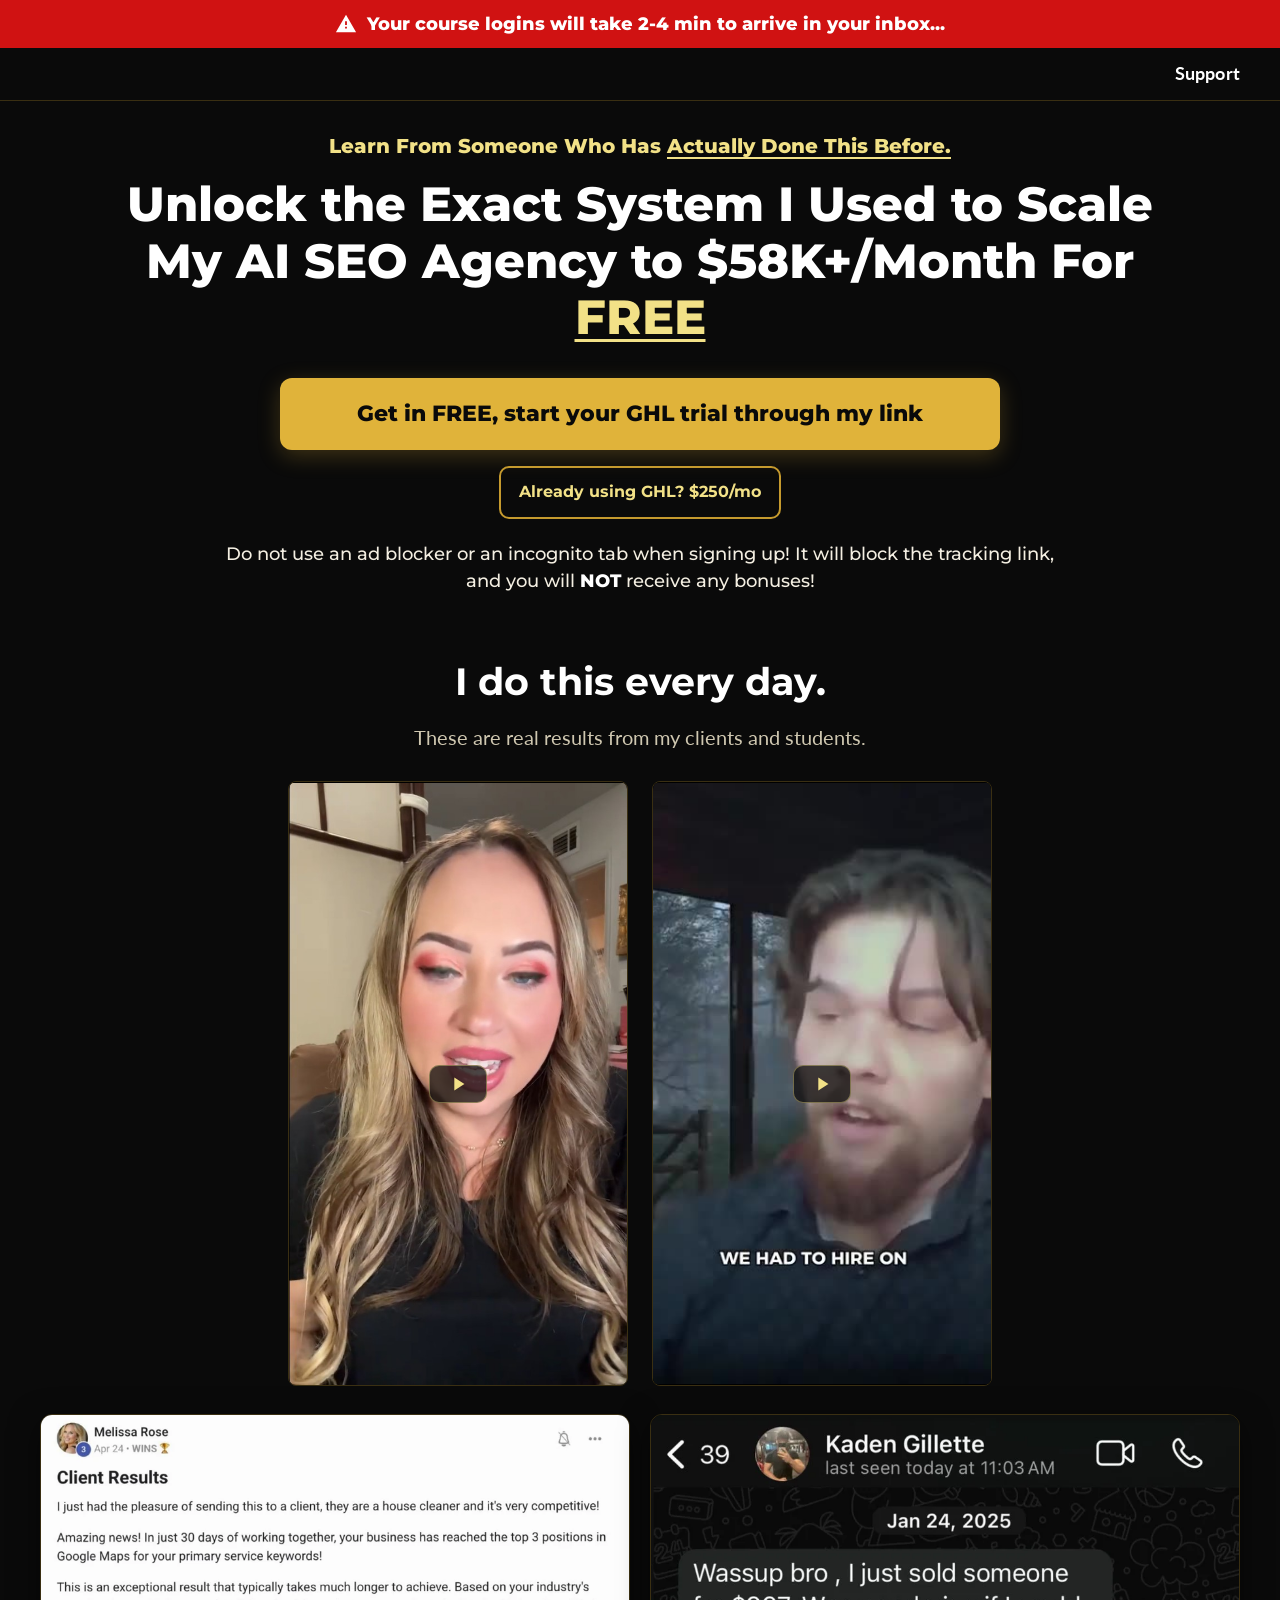
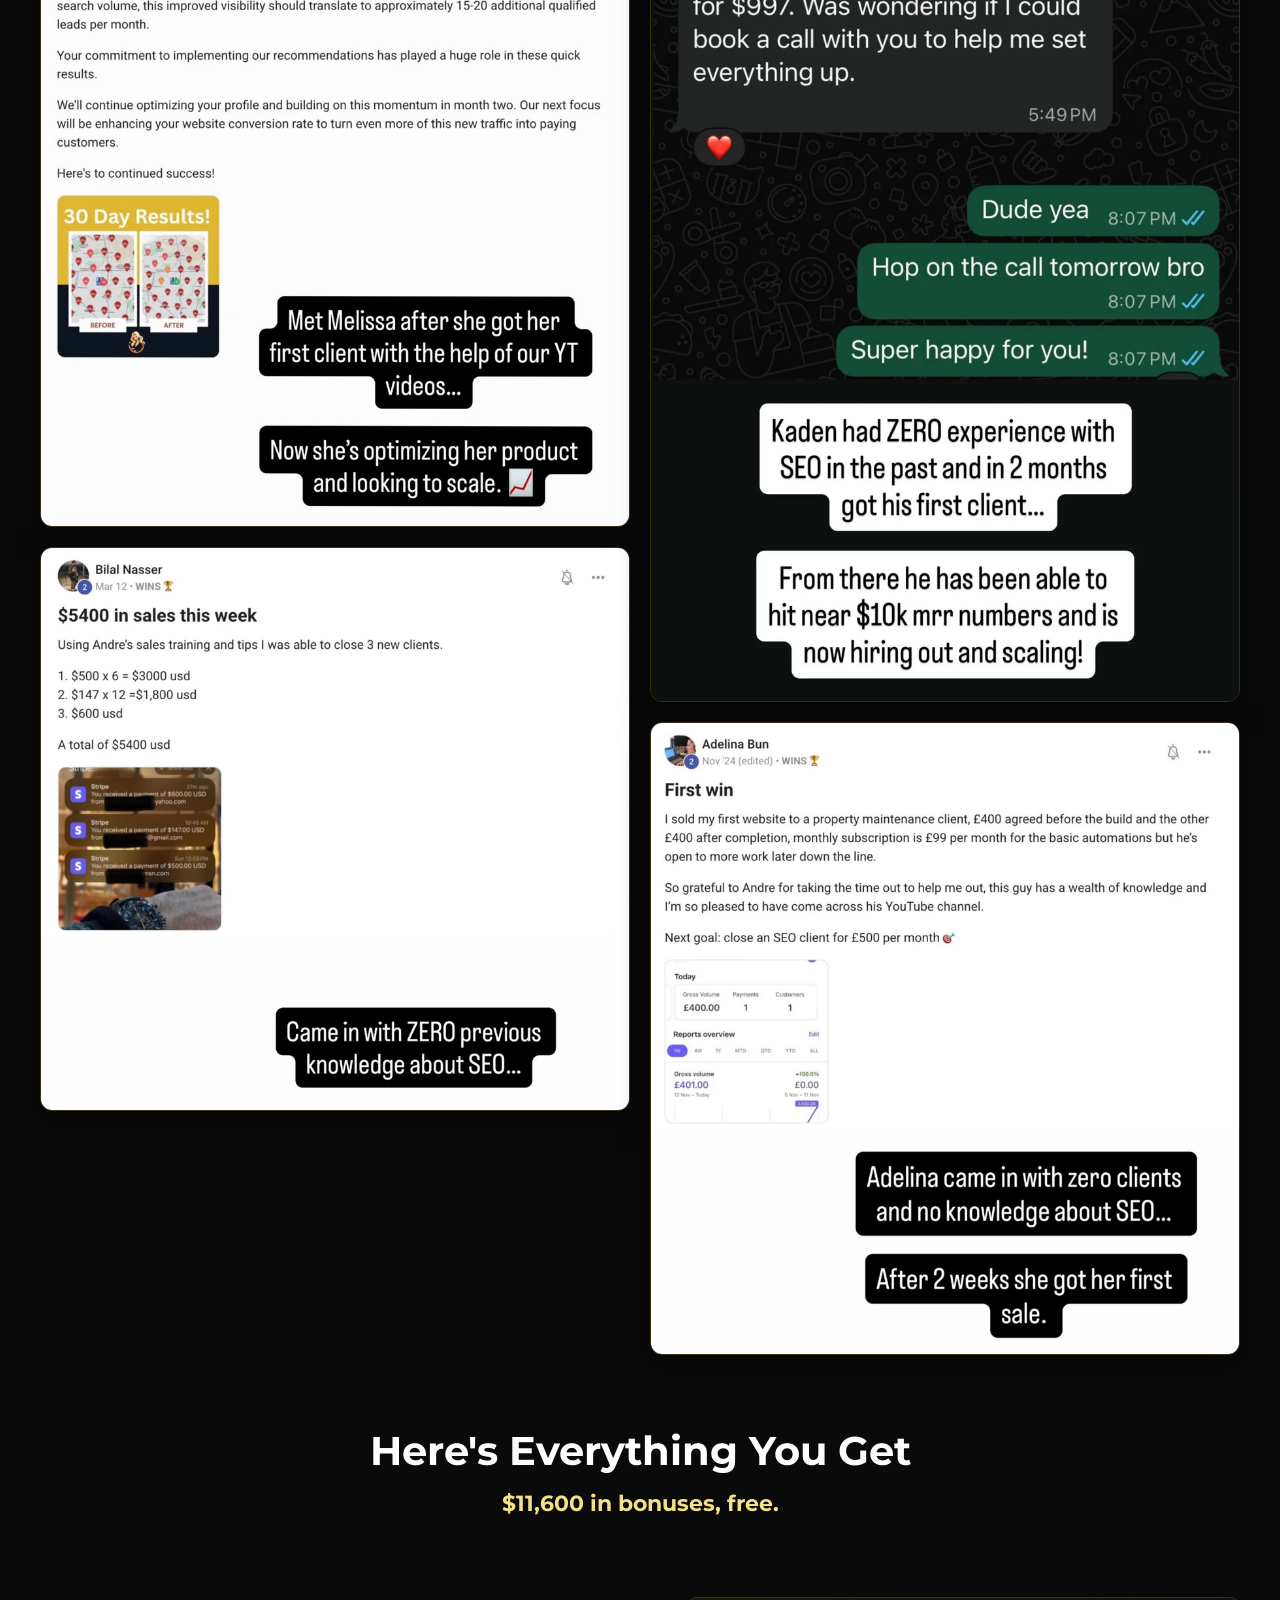
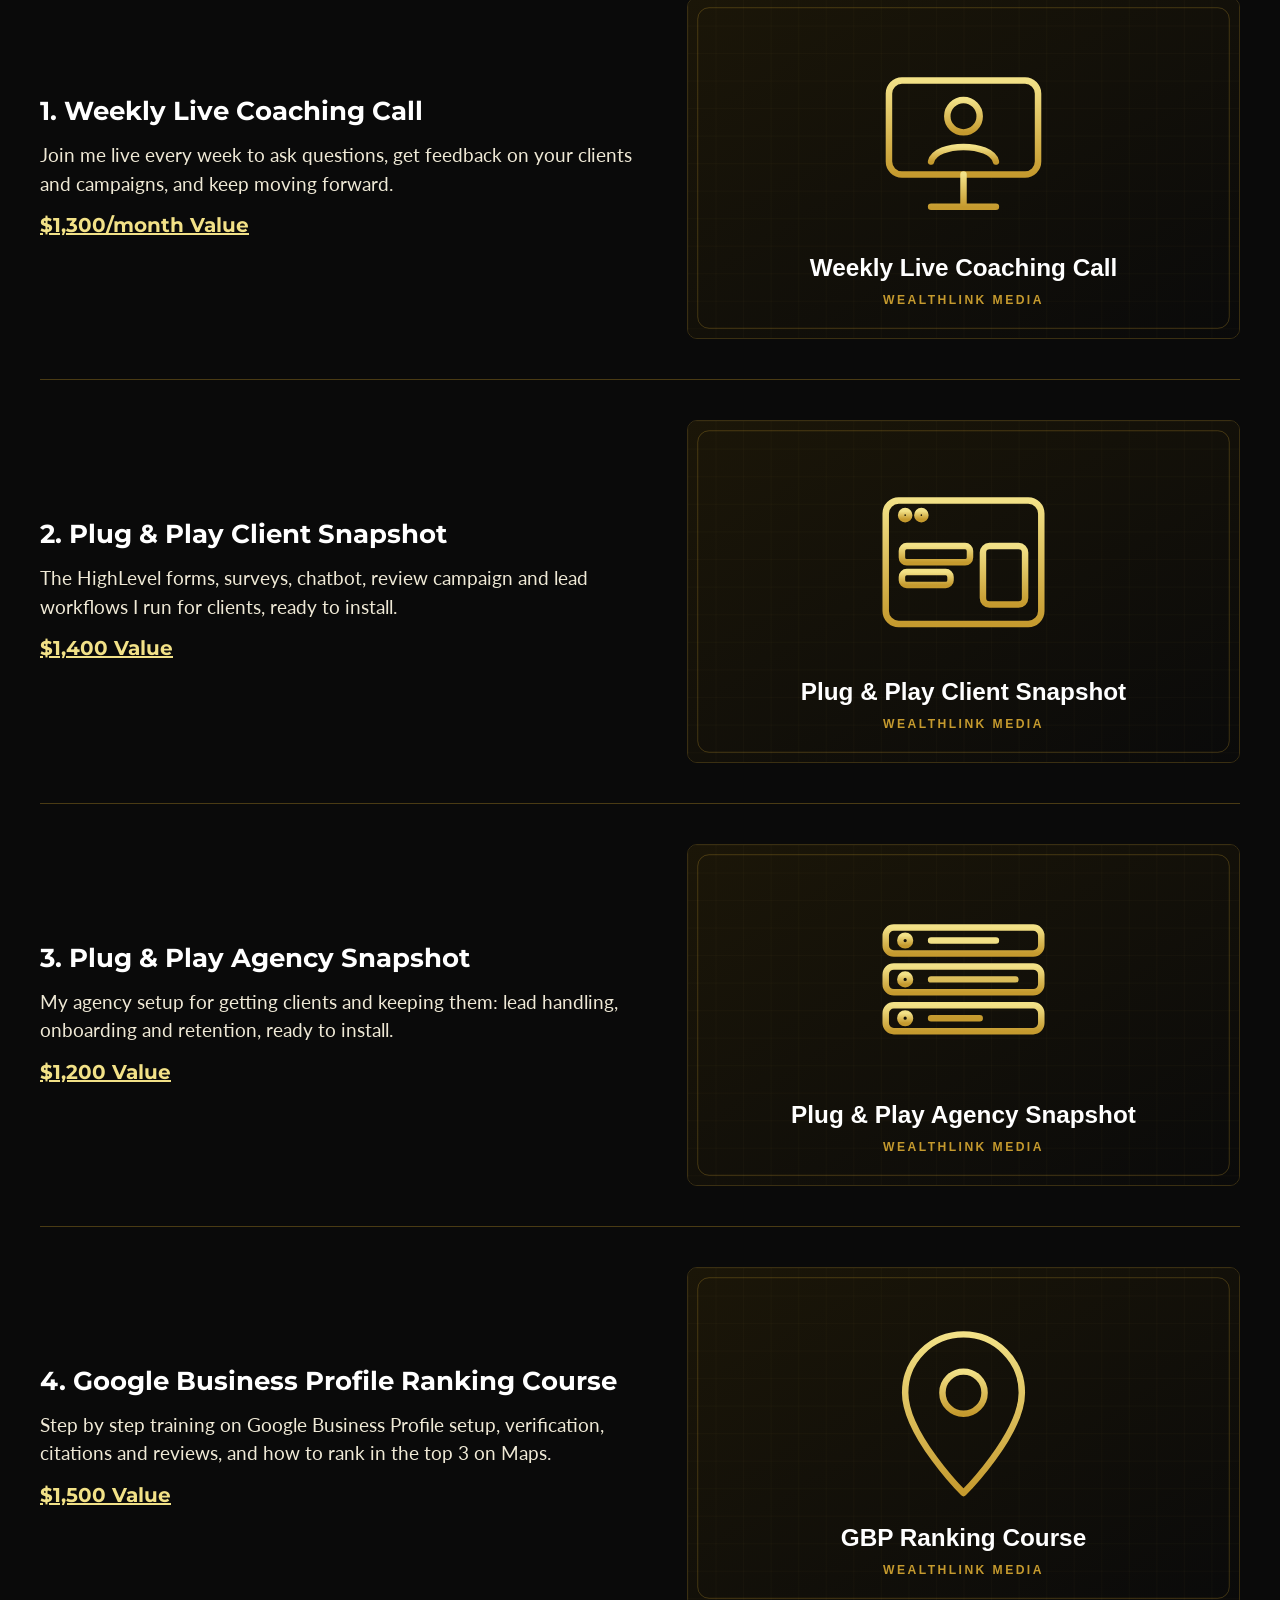
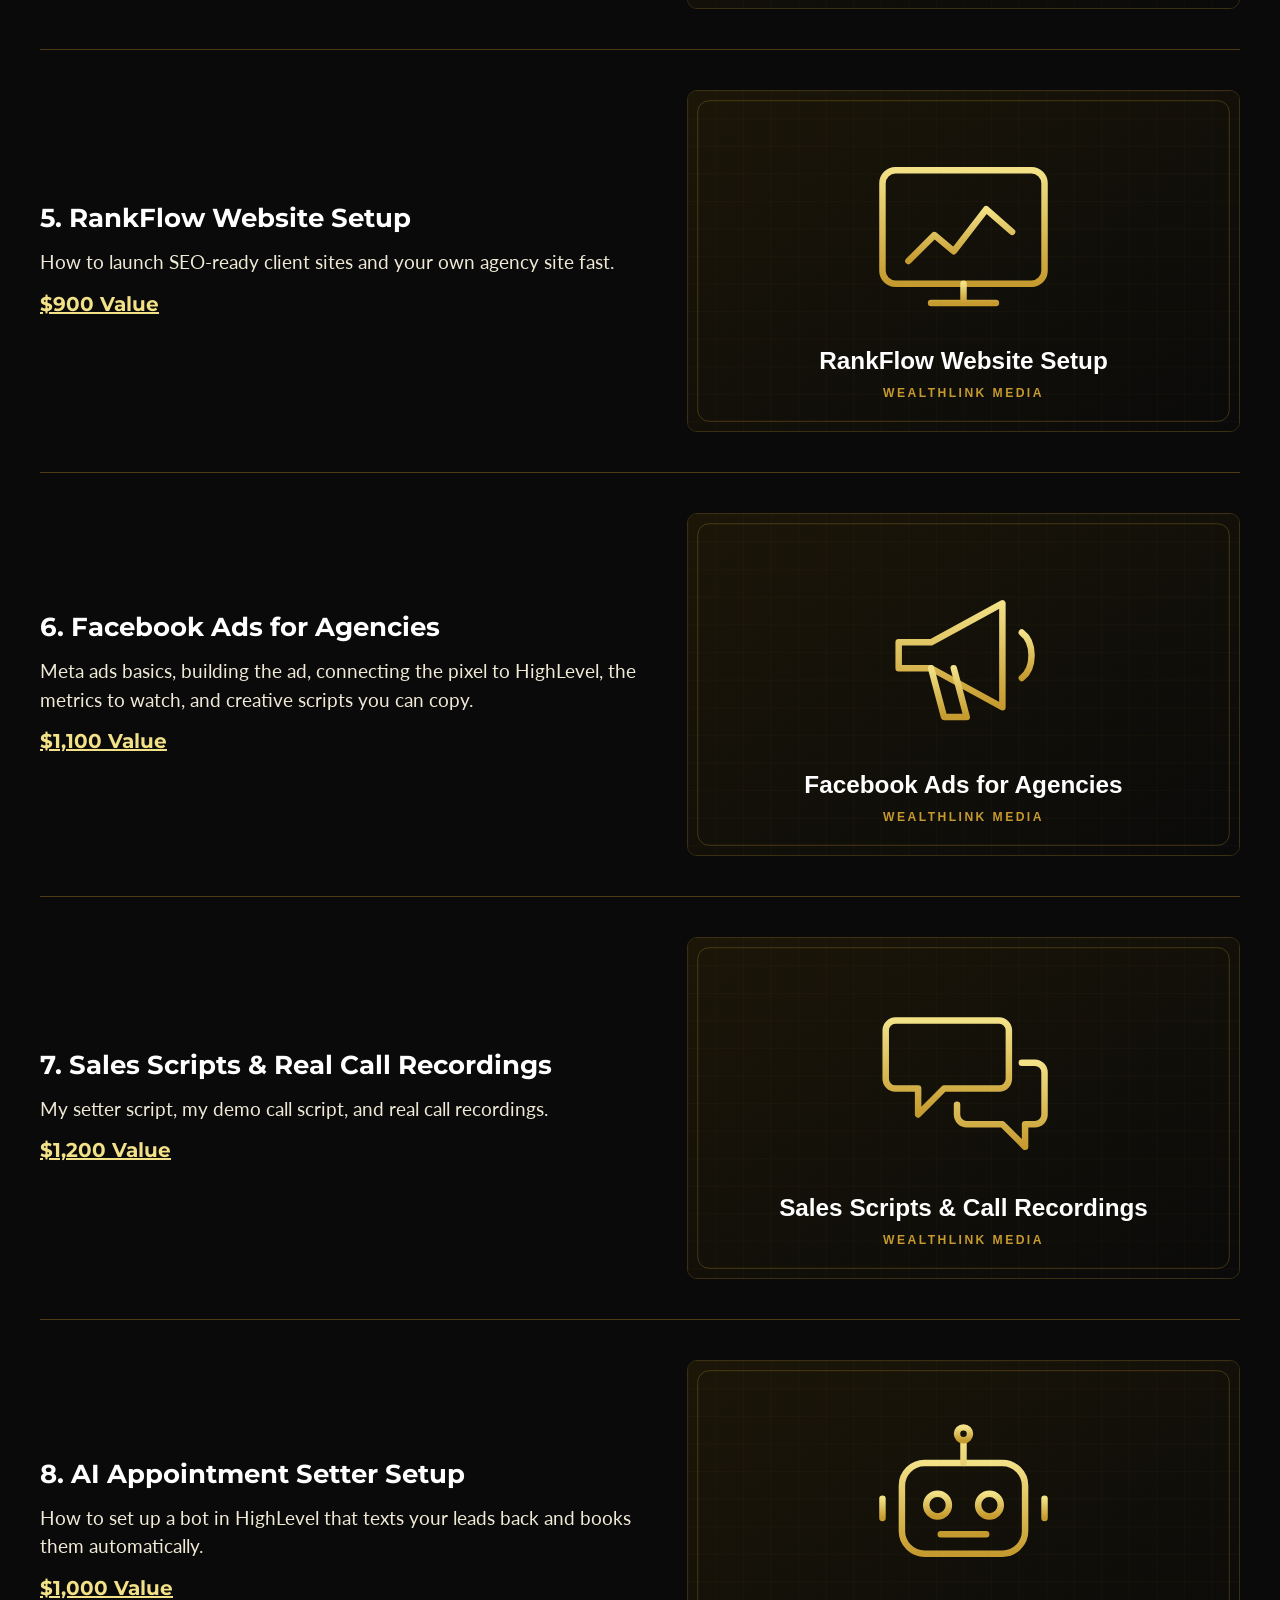
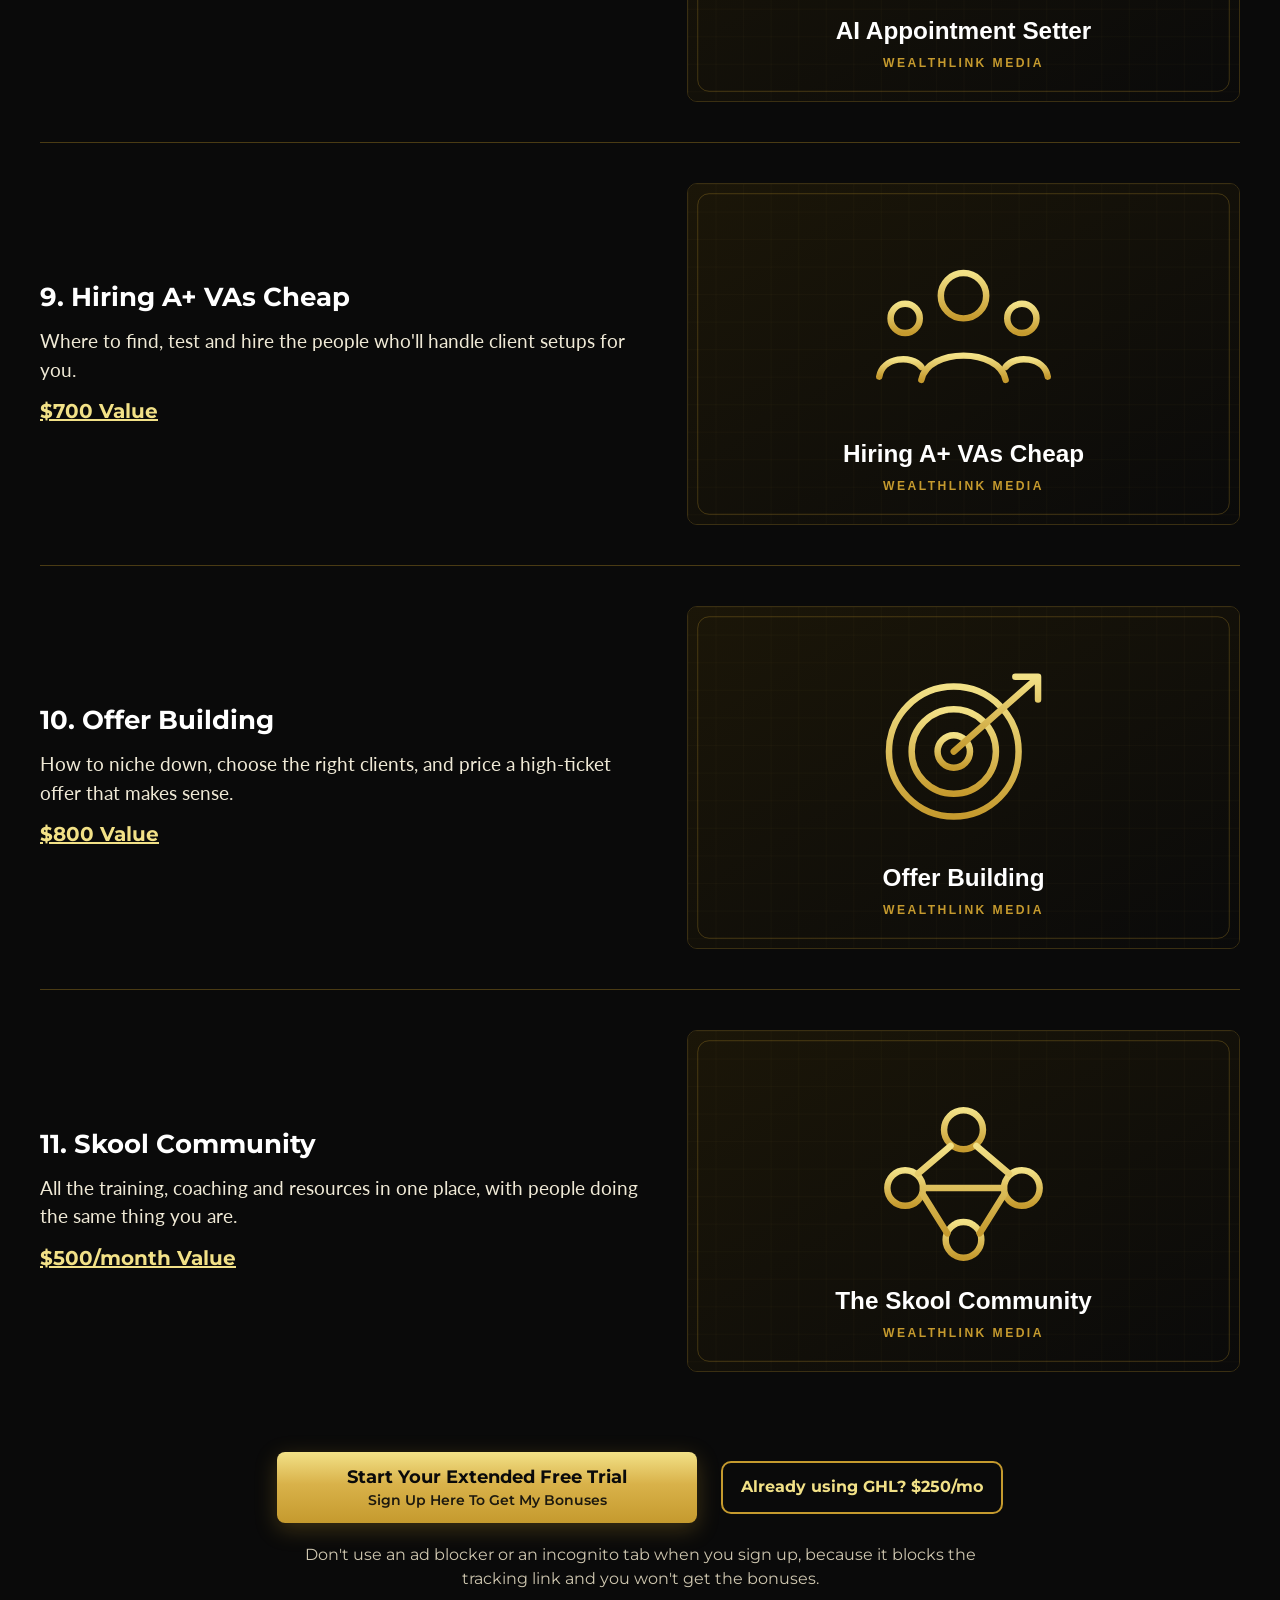
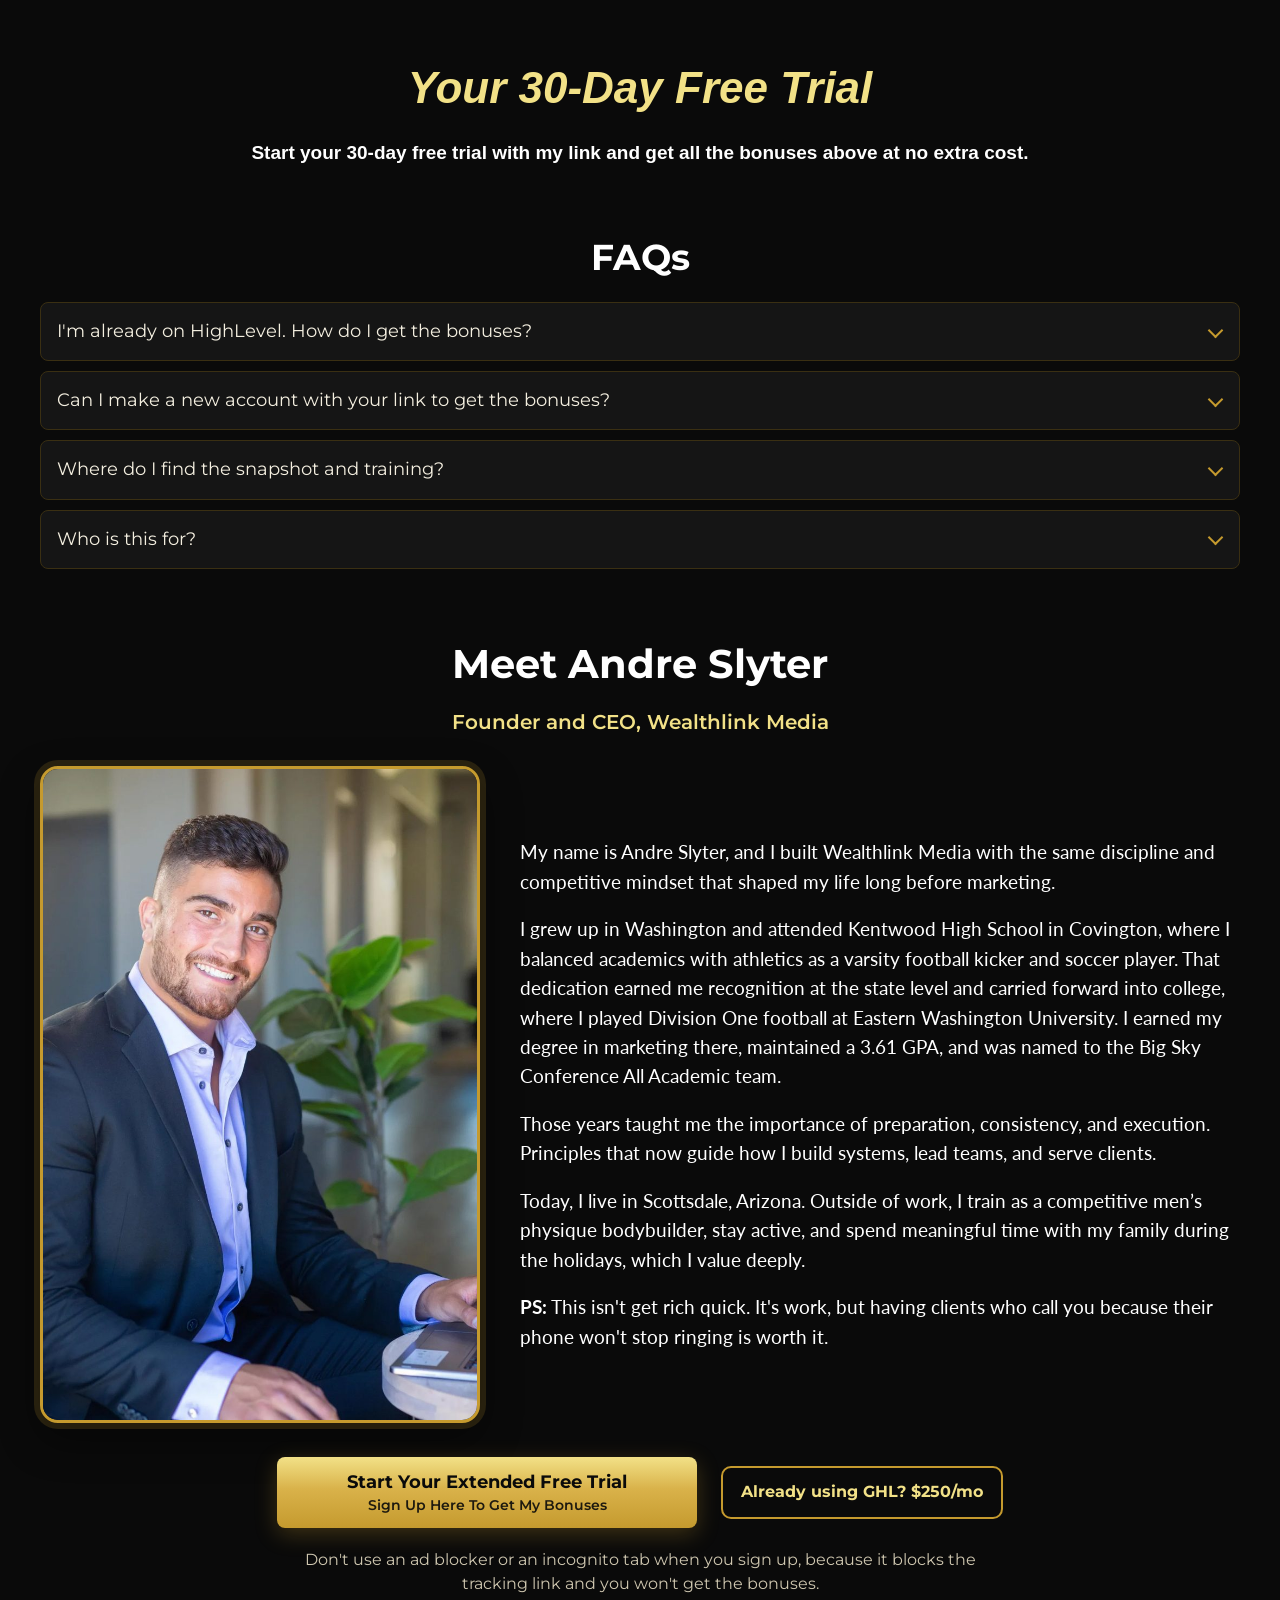
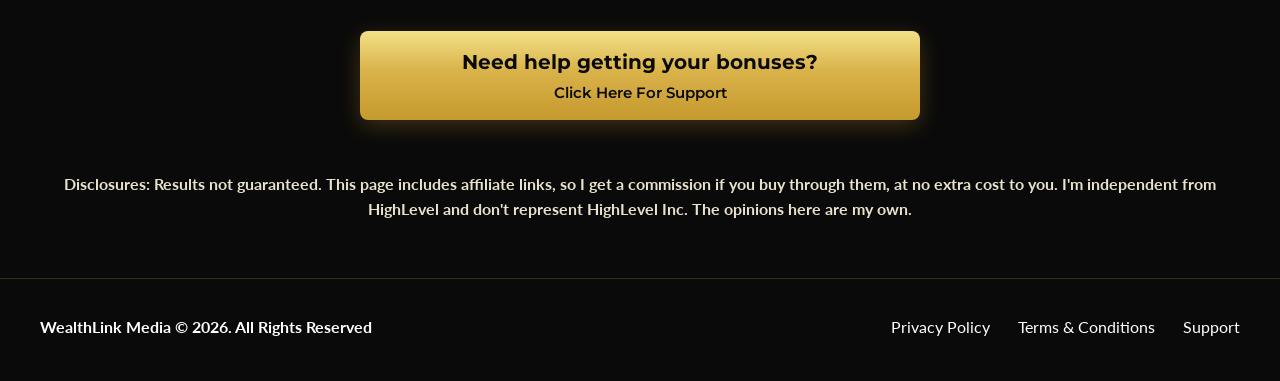
<file: index.html>
<!DOCTYPE html>
<html lang="en">
<head>
<meta charset="utf-8">
<meta name="viewport" content="width=device-width, initial-scale=1">
<title>Unlock the Exact System I Used to Scale My AI SEO Agency to $58K+/Month For FREE | WealthLink Media</title>
<meta name="description" content="Learn from someone who has actually done this before. Start your extended HighLevel trial with my link and get the bonuses free.">
<link rel="icon" type="image/png" href="assets/favicon.png">
<link rel="preconnect" href="https://fonts.googleapis.com"><link rel="preconnect" href="https://fonts.gstatic.com" crossorigin>
<link href="https://fonts.googleapis.com/css2?family=Lato:ital,wght@0,400;0,700;0,900;1,400&family=Montserrat:wght@400;500;600;700;800&display=swap" rel="stylesheet">
<link rel="stylesheet" href="css/style.css">
</head>
<body class="p-main">

<div class="topbar">
  <svg width="22" height="22" viewBox="0 0 24 24" aria-hidden="true"><path d="M12 2L1 21h22L12 2zm1 15h-2v-2h2v2zm0-4h-2V9h2v4z" fill="#fff"/></svg>
  <span>Your course logins will take 2-4 min to arrive in your inbox...</span>
</div>

<header class="site-header">
  <div class="header-inner">
    <nav class="header-nav" aria-label="Primary">
      <a href="support.html">Support</a>
    </nav>
  </div>
</header>

<main class="wrap">

  <section class="m-hero">
    <p class="hero-kicker">Learn From Someone Who Has <u>Actually Done This Before.</u></p>
    <h1><span class="h1-line">Unlock the Exact System I Used to Scale</span> <span class="h1-line">My AI SEO Agency to $58K+/Month For <u>FREE</u></span></h1>
    <div class="hero-actions">
      <a class="btn hero-primary" data-cta="ghl" href="https://www.gohighlevel.com/?fp_ref=tegicsystems" target="_blank" rel="noopener">Get in FREE, start your GHL trial through my link</a>
      <a class="btn hero-secondary" data-cta="whop" href="https://whop.com/checkout/ch_pkWE0RMULDRdLfG/" target="_blank" rel="noopener">Already using GHL? $250/mo</a>
    </div>
    <p class="hero-warn">Do not use an ad blocker or an incognito tab when signing up! It will block the tracking link, and you will <b>NOT</b> receive any bonuses!</p>
  </section>

  <h2 class="sec-title">I do this every day.</h2>
  <p class="sec-sub">These are real results from my clients and students.</p>
  <!-- Video reviews are rendered from REVIEW_VIDEOS in js/config.js -->
  <div class="video-grid" id="video-grid"></div>
  <section class="results-grid" aria-label="Client results">
    <div class="results-col">
      <figure class="res-melissa">
        <picture>
          <source srcset="assets/results/melissa.webp" type="image/webp">
          <img class="zoomable" src="assets/results/melissa.jpg" alt="Melissa – client result" width="900" height="1089" loading="lazy">
        </picture>
      </figure>
      <figure class="res-bilal">
        <picture>
          <source srcset="assets/results/bilal.webp" type="image/webp">
          <img class="zoomable" src="assets/results/bilal.jpg" alt="Bilal – client result" width="900" height="859" loading="lazy">
        </picture>
      </figure>
    </div>
    <div class="results-col">
      <figure class="res-kaden">
        <picture>
          <source srcset="assets/results/kaden.webp" type="image/webp">
          <img class="zoomable" src="assets/results/kaden.jpg" alt="Kaden – client result" width="900" height="1357" loading="lazy">
        </picture>
      </figure>
      <figure class="res-adelina">
        <picture>
          <source srcset="assets/results/adelina.webp" type="image/webp">
          <img class="zoomable" src="assets/results/adelina.jpg" alt="Adelina – client result" width="900" height="965" loading="lazy">
        </picture>
      </figure>
    </div>
  </section>

  <section class="bonus-head">
    <h2>Here's Everything You Get</h2>
    <p class="worth">$11,600 in bonuses, free.</p>
  </section>

  <section class="bonuses">
    <article class="bonus">
      <div class="copy"><h3>1. Weekly Live Coaching Call</h3>
        <p>Join me live every week to ask questions, get feedback on your clients and campaigns, and keep moving forward.</p>
        <span class="val">$1,300/month Value</span></div>
      <img src="assets/bonus/weekly-call.svg" alt="Weekly Live Coaching Call" width="680" height="420">
    </article>
    <article class="bonus">
      <div class="copy"><h3>2. Plug &amp; Play Client Snapshot</h3>
        <p>The HighLevel forms, surveys, chatbot, review campaign and lead workflows I run for clients, ready to install.</p>
        <span class="val">$1,400 Value</span></div>
      <img src="assets/bonus/client-snapshot.svg" alt="Plug &amp; Play Client Snapshot" width="680" height="420">
    </article>
    <article class="bonus">
      <div class="copy"><h3>3. Plug &amp; Play Agency Snapshot</h3>
        <p>My agency setup for getting clients and keeping them: lead handling, onboarding and retention, ready to install.</p>
        <span class="val">$1,200 Value</span></div>
      <img src="assets/bonus/agency-snapshot.svg" alt="Plug &amp; Play Agency Snapshot" width="680" height="420">
    </article>
    <article class="bonus">
      <div class="copy"><h3>4. Google Business Profile Ranking Course</h3>
        <p>Step by step training on Google Business Profile setup, verification, citations and reviews, and how to rank in the top 3 on Maps.</p>
        <span class="val">$1,500 Value</span></div>
      <img src="assets/bonus/gbp-course.svg" alt="Google Business Profile Ranking Course" width="680" height="420">
    </article>
    <article class="bonus">
      <div class="copy"><h3>5. RankFlow Website Setup</h3>
        <p>How to launch SEO-ready client sites and your own agency site fast.</p>
        <span class="val">$900 Value</span></div>
      <img src="assets/bonus/rankflow.svg" alt="RankFlow Website Setup" width="680" height="420">
    </article>
    <article class="bonus">
      <div class="copy"><h3>6. Facebook Ads for Agencies</h3>
        <p>Meta ads basics, building the ad, connecting the pixel to HighLevel, the metrics to watch, and creative scripts you can copy.</p>
        <span class="val">$1,100 Value</span></div>
      <img src="assets/bonus/fb-ads.svg" alt="Facebook Ads for Agencies" width="680" height="420">
    </article>
    <article class="bonus">
      <div class="copy"><h3>7. Sales Scripts &amp; Real Call Recordings</h3>
        <p>My setter script, my demo call script, and real call recordings.</p>
        <span class="val">$1,200 Value</span></div>
      <img src="assets/bonus/sales-scripts.svg" alt="Sales Scripts &amp; Real Call Recordings" width="680" height="420">
    </article>
    <article class="bonus">
      <div class="copy"><h3>8. AI Appointment Setter Setup</h3>
        <p>How to set up a bot in HighLevel that texts your leads back and books them automatically.</p>
        <span class="val">$1,000 Value</span></div>
      <img src="assets/bonus/ai-setter.svg" alt="AI Appointment Setter Setup" width="680" height="420">
    </article>
    <article class="bonus">
      <div class="copy"><h3>9. Hiring A+ VAs Cheap</h3>
        <p>Where to find, test and hire the people who'll handle client setups for you.</p>
        <span class="val">$700 Value</span></div>
      <img src="assets/bonus/hiring.svg" alt="Hiring A+ VAs Cheap" width="680" height="420">
    </article>
    <article class="bonus">
      <div class="copy"><h3>10. Offer Building</h3>
        <p>How to niche down, choose the right clients, and price a high-ticket offer that makes sense.</p>
        <span class="val">$800 Value</span></div>
      <img src="assets/bonus/offer-building.svg" alt="Offer Building" width="680" height="420">
    </article>
    <article class="bonus">
      <div class="copy"><h3>11. Skool Community</h3>
        <p>All the training, coaching and resources in one place, with people doing the same thing you are.</p>
        <span class="val">$500/month Value</span></div>
      <img src="assets/bonus/skool-community.svg" alt="Skool Community" width="680" height="420">
    </article>
  </section>

  <div class="cta-pair" style="margin-top:40px">
    <a class="btn cta-btn" data-cta="ghl" href="https://www.gohighlevel.com/?fp_ref=tegicsystems" target="_blank" rel="noopener">
      <span class="b1">Start Your Extended Free Trial</span><span class="b2">Sign Up Here To Get My Bonuses</span></a>
    <a class="btn hero-secondary" data-cta="whop" href="https://whop.com/checkout/ch_pkWE0RMULDRdLfG/" target="_blank" rel="noopener">Already using GHL? $250/mo</a>
  </div>
  <p class="cta-note">Don't use an ad blocker or an incognito tab when you sign up, because it blocks the tracking link and you won't get the bonuses.</p>

  <section class="guarantee">
    <h2>Your 30-Day Free Trial</h2>
    <div class="g-body">
      <p>Start your 30-day free trial with my link and get all the bonuses above at no extra cost.</p>
    </div>
  </section>

  <section class="faq">
    <h2>FAQs</h2>
    <details><summary>I'm already on HighLevel. How do I get the bonuses?</summary>
      <div class="ans"><p>Use the upgrade link above, then message us in the community with your account email.</p></div></details>
    <details><summary>Can I make a new account with your link to get the bonuses?</summary>
      <div class="ans"><p>Yes, a new account created through the link qualifies.</p></div></details>
    <details><summary>Where do I find the snapshot and training?</summary>
      <div class="ans"><p>Inside the Skool community, and you'll get the login by email within a few minutes.</p></div></details>
    <details><summary>Who is this for?</summary>
      <div class="ans"><p>Agency owners and beginners who want to sell local SEO and lead gen to home service businesses for monthly retainers.</p></div></details>
  </section>

  <section class="about">
    <h2>Meet Andre Slyter</h2>
    <p class="about-sub">Founder and CEO, Wealthlink Media</p>
    <div class="about-grid">
      <img class="about-photo" src="assets/andre.jpg" alt="Andre Slyter, Founder and CEO of WealthLink Media" width="800" height="1200">
      <div class="txt">
        <p>My name is Andre Slyter, and I built Wealthlink Media with the same discipline and competitive mindset that shaped my life long before marketing.</p>
        <p>I grew up in Washington and attended Kentwood High School in Covington, where I balanced academics with athletics as a varsity football kicker and soccer player. That dedication earned me recognition at the state level and carried forward into college, where I played Division One football at Eastern Washington University. I earned my degree in marketing there, maintained a 3.61 GPA, and was named to the Big Sky Conference All Academic team.</p>
        <p>Those years taught me the importance of preparation, consistency, and execution. Principles that now guide how I build systems, lead teams, and serve clients.</p>
        <p>Today, I live in Scottsdale, Arizona. Outside of work, I train as a competitive men’s physique bodybuilder, stay active, and spend meaningful time with my family during the holidays, which I value deeply.</p>
        <p style="margin:0"><b>PS:</b> This isn't get rich quick. It's work, but having clients who call you because their phone won't stop ringing is worth it.</p>
      </div>
    </div>
  </section>

  <div class="cta-pair" style="margin-top:34px">
    <a class="btn cta-btn" data-cta="ghl" href="https://www.gohighlevel.com/?fp_ref=tegicsystems" target="_blank" rel="noopener">
      <span class="b1">Start Your Extended Free Trial</span><span class="b2">Sign Up Here To Get My Bonuses</span></a>
    <a class="btn hero-secondary" data-cta="whop" href="https://whop.com/checkout/ch_pkWE0RMULDRdLfG/" target="_blank" rel="noopener">Already using GHL? $250/mo</a>
  </div>
  <p class="cta-note">Don't use an ad blocker or an incognito tab when you sign up, because it blocks the tracking link and you won't get the bonuses.</p>

  <a class="btn help-btn" data-cta="support" href="support.html">
    <span class="b1">Need help getting your bonuses?</span><span class="b2">Click Here For Support</span></a>

  <section class="disclosures">
    <p>Disclosures: Results not guaranteed. This page includes affiliate links, so I get a commission if you buy through them, at no extra cost to you. I'm independent from HighLevel and don't represent HighLevel Inc. The opinions here are my own.</p>
  </section>
</main>

<footer class="site-footer">
  <div class="footer-inner">
    <div class="footer-bottom">
      <span class="footer-copy">WealthLink Media © <span class="js-year">2026</span>. All Rights Reserved</span>
      <nav class="footer-links" aria-label="Footer">
        <a href="privacy.html">Privacy Policy</a>
        <a href="terms.html">Terms &amp; Conditions</a>
        <a href="support.html">Support</a>
      </nav>
    </div>
  </div>
</footer>


<!-- Lead form -->
<div class="modal" id="lead-modal" role="dialog" aria-modal="true" aria-labelledby="lf-title">
  <div class="modal-card">
    <button type="button" class="modal-x" data-close-form aria-label="Close">&times;</button>
    <h2 id="lf-title">Get Instant Access</h2>
    <p class="msub">Enter your details and I'll take you straight to the next step.</p>
    <form id="lead-form" novalidate autocomplete="on">
      <label for="lf-name">Your name</label>
      <input id="lf-name" name="name" type="text" autocomplete="name" placeholder="John Smith" required>
      <label for="lf-email">Your email</label>
      <input id="lf-email" name="email" type="email" autocomplete="email" inputmode="email" placeholder="you@example.com" required>
      <label for="lf-phone">Your phone number</label>
      <input id="lf-phone" name="phone" type="tel" autocomplete="tel" inputmode="tel" placeholder="(555) 555-5555" required>
      <p class="lf-help">We'll text your free masterclass access to this number after you start your trial.</p>
      <div class="lf-error" id="lf-error" role="alert"></div>
      <button type="submit" class="btn" id="lf-submit">Get Instant Access</button>
    </form>
    <p class="lf-fine">By continuing you agree to our <a href="terms.html" target="_blank" rel="noopener">Terms &amp; Conditions</a> and <a href="privacy.html" target="_blank" rel="noopener">Privacy Policy</a>.</p>
  </div>
</div>

<!-- Video lightbox -->
<div class="modal video-modal" id="video-modal" role="dialog" aria-modal="true" aria-label="Video review">
  <div class="modal-card">
    <button type="button" class="modal-x" data-close-video aria-label="Close video">&times;</button>
    <video controls playsinline preload="none"></video>
  </div>
</div>

<!-- Image zoom -->
<div class="modal img-modal" id="img-modal" role="dialog" aria-modal="true" aria-label="Result image">
  <button type="button" class="modal-x" data-close-img aria-label="Close image">&times;</button>
  <div class="img-scroll"><img alt=""></div>
</div>

<script src="js/config.js"></script>
<script src="js/app.js"></script>
</body>
</html>
</file>
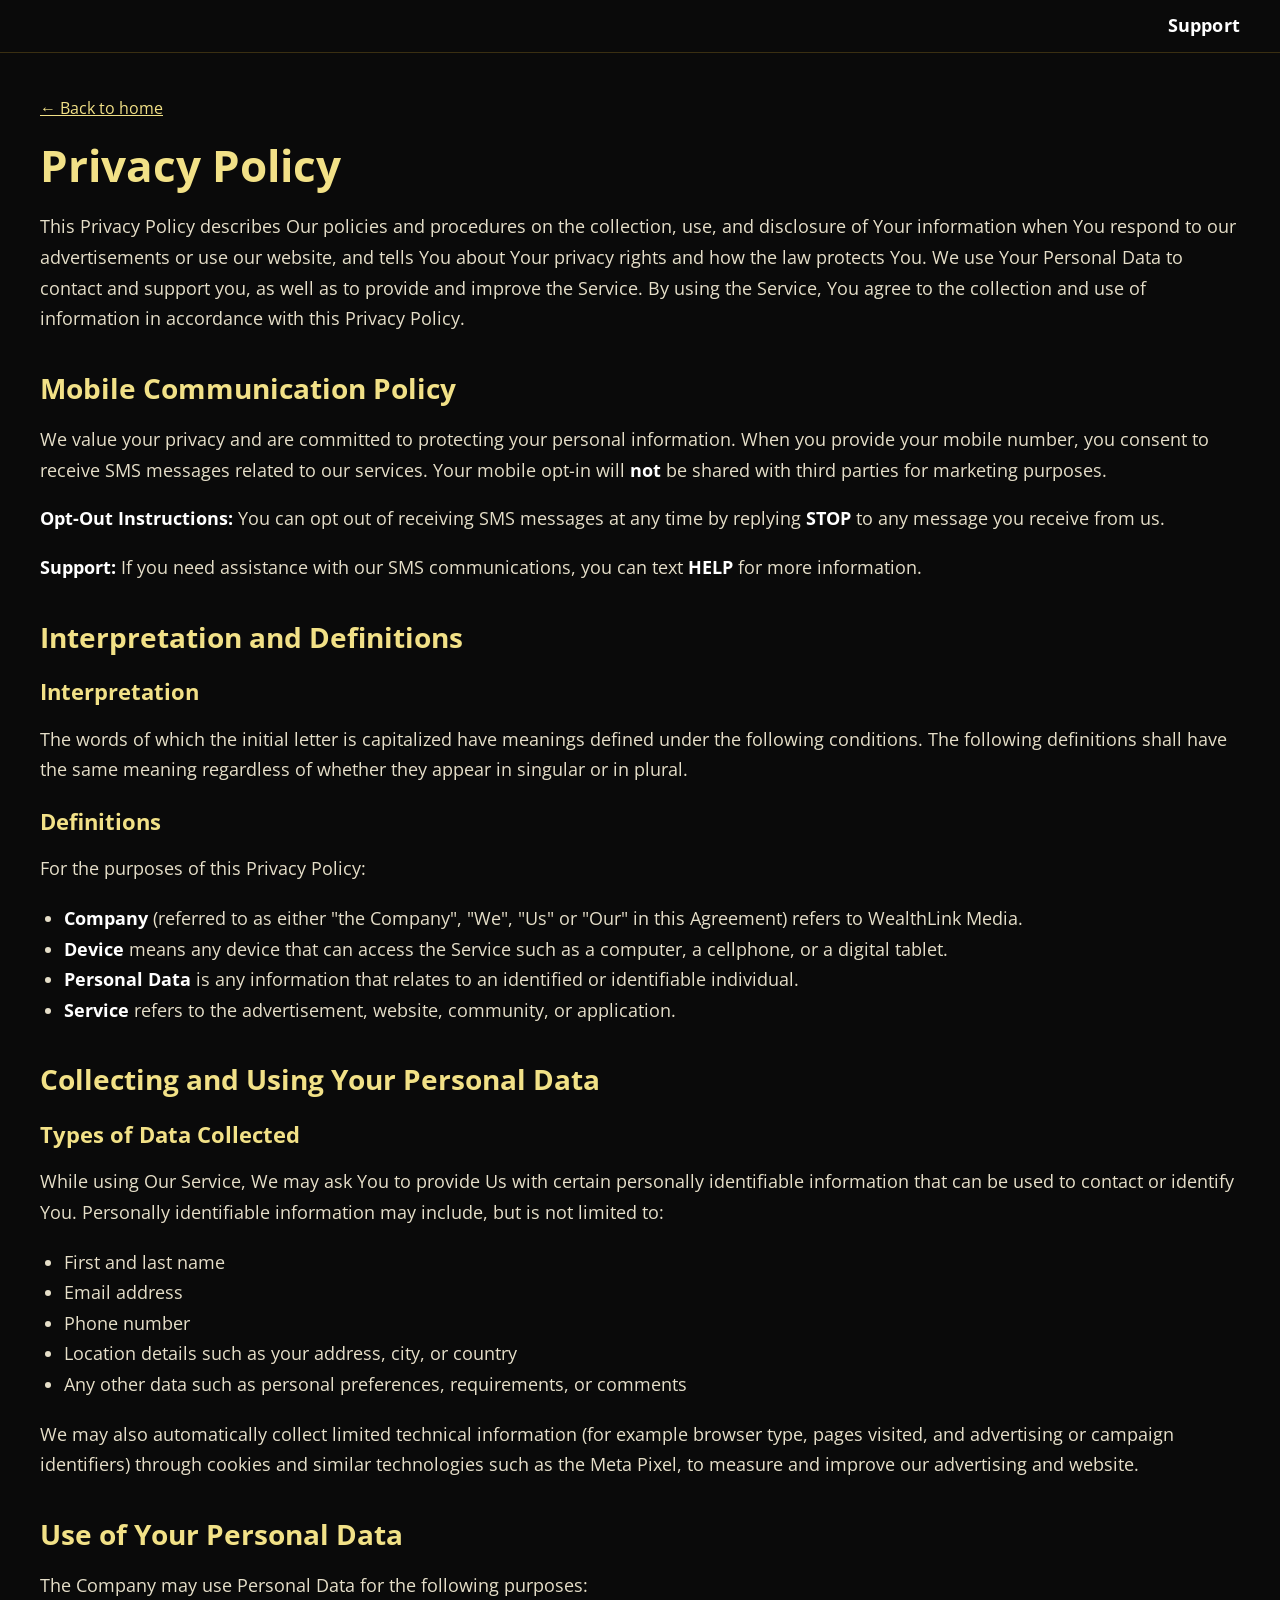
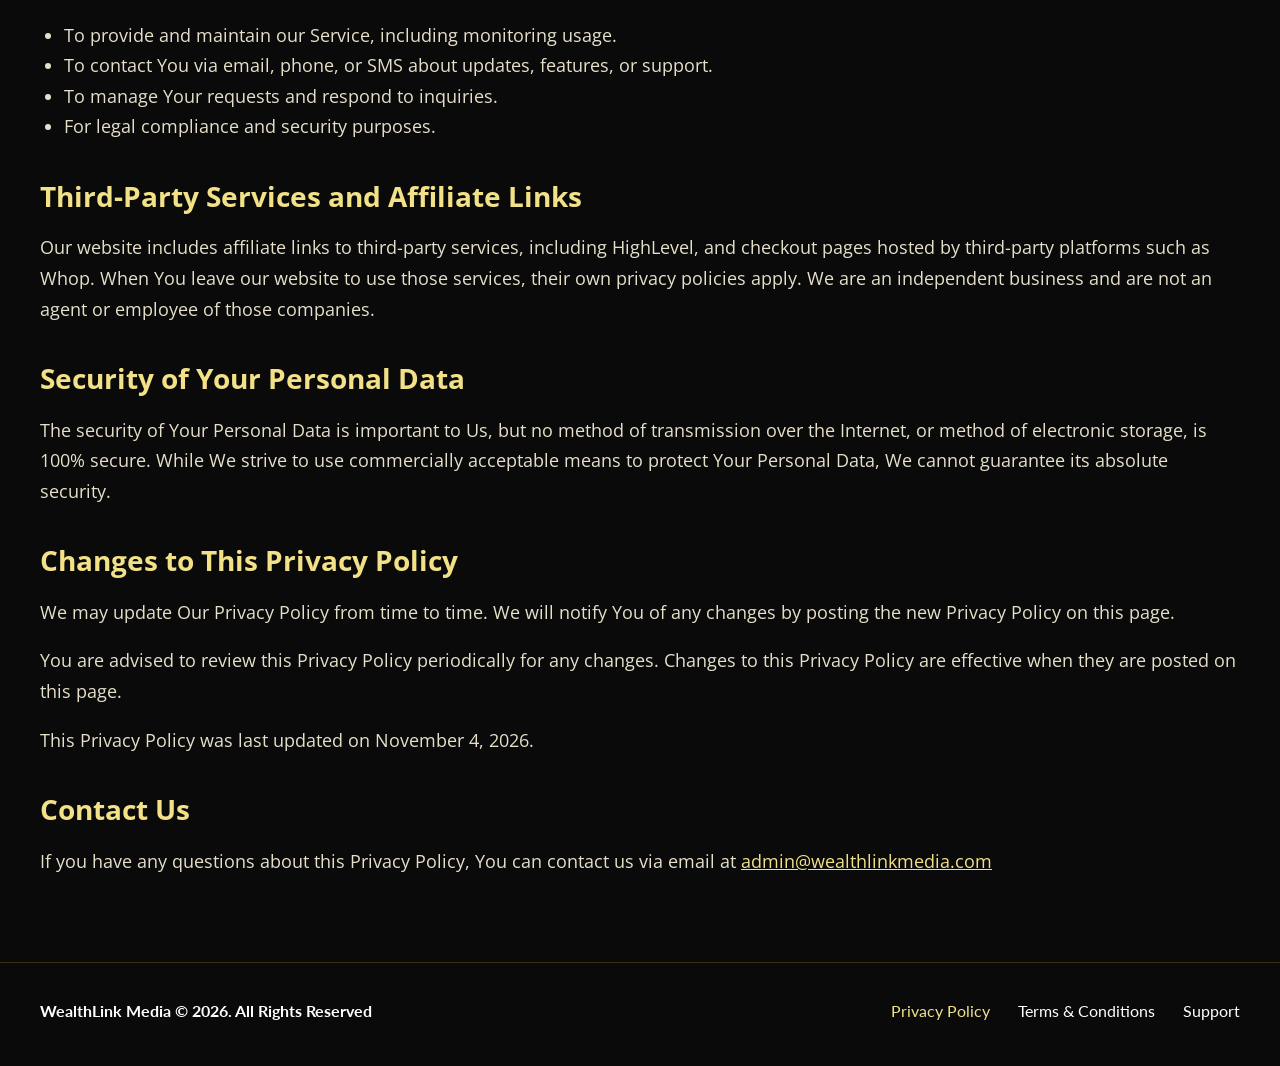
<file: privacy.html>
<!DOCTYPE html>
<html lang="en">
<head>
<meta charset="utf-8">
<meta name="viewport" content="width=device-width, initial-scale=1">
<title>Privacy Policy | WealthLink Media</title>
<link rel="icon" type="image/png" href="assets/favicon.png">
<link rel="preconnect" href="https://fonts.googleapis.com"><link rel="preconnect" href="https://fonts.gstatic.com" crossorigin>
<link href="https://fonts.googleapis.com/css2?family=Lato:wght@400;700;900&family=Open+Sans:wght@400;600;700&display=swap" rel="stylesheet">
<link rel="stylesheet" href="css/style.css">
</head>
<body class="legal">
<header class="site-header">
  <div class="header-inner">
    <nav class="header-nav" aria-label="Primary">
      <a href="support.html">Support</a>
    </nav>
  </div>
</header>
<main class="legal-body">
<a class="back" href="index.html">&larr; Back to home</a>
<h1>Privacy Policy</h1>
<p>This Privacy Policy describes Our policies and procedures on the collection, use, and disclosure of Your information when You respond to our advertisements or use our website, and tells You about Your privacy rights and how the law protects You. We use Your Personal Data to contact and support you, as well as to provide and improve the Service. By using the Service, You agree to the collection and use of information in accordance with this Privacy Policy.</p>

<h2>Mobile Communication Policy</h2>
<p>We value your privacy and are committed to protecting your personal information. When you provide your mobile number, you consent to receive SMS messages related to our services. Your mobile opt-in will <strong>not</strong> be shared with third parties for marketing purposes.</p>
<p><strong>Opt-Out Instructions:</strong> You can opt out of receiving SMS messages at any time by replying <strong>STOP</strong> to any message you receive from us.</p>
<p><strong>Support:</strong> If you need assistance with our SMS communications, you can text <strong>HELP</strong> for more information.</p>

<h2>Interpretation and Definitions</h2>
<h2 class="subhead">Interpretation</h2>
<p>The words of which the initial letter is capitalized have meanings defined under the following conditions. The following definitions shall have the same meaning regardless of whether they appear in singular or in plural.</p>
<h2 class="subhead">Definitions</h2>
<p>For the purposes of this Privacy Policy:</p>
<ul>
<li><strong>Company</strong> (referred to as either "the Company", "We", "Us" or "Our" in this Agreement) refers to WealthLink Media.</li>
<li><strong>Device</strong> means any device that can access the Service such as a computer, a cellphone, or a digital tablet.</li>
<li><strong>Personal Data</strong> is any information that relates to an identified or identifiable individual.</li>
<li><strong>Service</strong> refers to the advertisement, website, community, or application.</li>
</ul>

<h2>Collecting and Using Your Personal Data</h2>
<h2 class="subhead">Types of Data Collected</h2>
<p>While using Our Service, We may ask You to provide Us with certain personally identifiable information that can be used to contact or identify You. Personally identifiable information may include, but is not limited to:</p>
<ul>
<li>First and last name</li>
<li>Email address</li>
<li>Phone number</li>
<li>Location details such as your address, city, or country</li>
<li>Any other data such as personal preferences, requirements, or comments</li>
</ul>
<p>We may also automatically collect limited technical information (for example browser type, pages visited, and advertising or campaign identifiers) through cookies and similar technologies such as the Meta Pixel, to measure and improve our advertising and website.</p>

<h2>Use of Your Personal Data</h2>
<p>The Company may use Personal Data for the following purposes:</p>
<ul>
<li>To provide and maintain our Service, including monitoring usage.</li>
<li>To contact You via email, phone, or SMS about updates, features, or support.</li>
<li>To manage Your requests and respond to inquiries.</li>
<li>For legal compliance and security purposes.</li>
</ul>

<h2>Third-Party Services and Affiliate Links</h2>
<p>Our website includes affiliate links to third-party services, including HighLevel, and checkout pages hosted by third-party platforms such as Whop. When You leave our website to use those services, their own privacy policies apply. We are an independent business and are not an agent or employee of those companies.</p>

<h2>Security of Your Personal Data</h2>
<p>The security of Your Personal Data is important to Us, but no method of transmission over the Internet, or method of electronic storage, is 100% secure. While We strive to use commercially acceptable means to protect Your Personal Data, We cannot guarantee its absolute security.</p>

<h2>Changes to This Privacy Policy</h2>
<p>We may update Our Privacy Policy from time to time. We will notify You of any changes by posting the new Privacy Policy on this page.</p>
<p>You are advised to review this Privacy Policy periodically for any changes. Changes to this Privacy Policy are effective when they are posted on this page.</p>
<p>This Privacy Policy was last updated on November 4, 2026.</p>

<h2>Contact Us</h2>
<p>If you have any questions about this Privacy Policy, You can contact us via email at <a data-contact href="mailto:admin@wealthlinkmedia.com">admin@wealthlinkmedia.com</a></p>
</main>
<footer class="site-footer">
  <div class="footer-inner">
    <div class="footer-bottom">
      <span class="footer-copy">WealthLink Media © <span class="js-year">2026</span>. All Rights Reserved</span>
      <nav class="footer-links" aria-label="Footer">
        <a href="privacy.html" aria-current="page">Privacy Policy</a>
        <a href="terms.html">Terms &amp; Conditions</a>
        <a href="support.html">Support</a>
      </nav>
    </div>
  </div>
</footer>
<script src="js/config.js"></script>
<script src="js/app.js"></script>
</body>
</html>
</file>
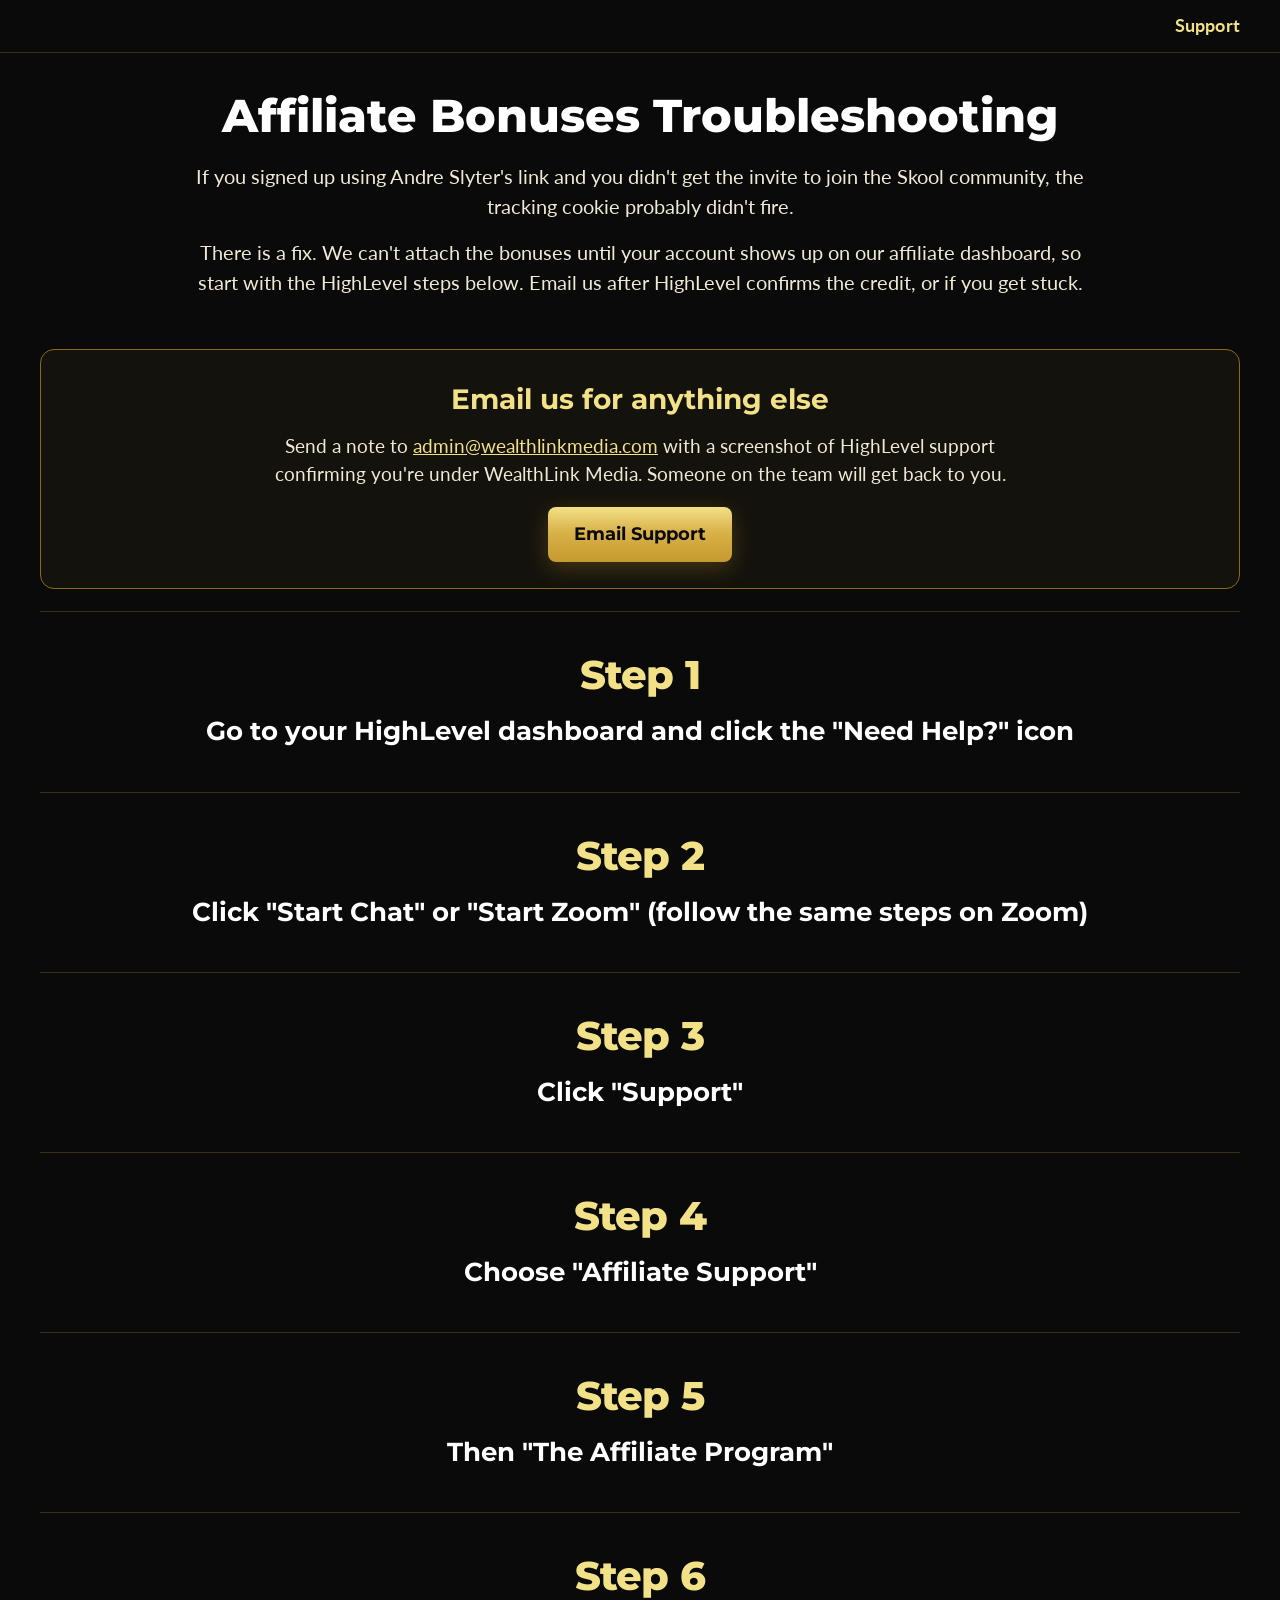
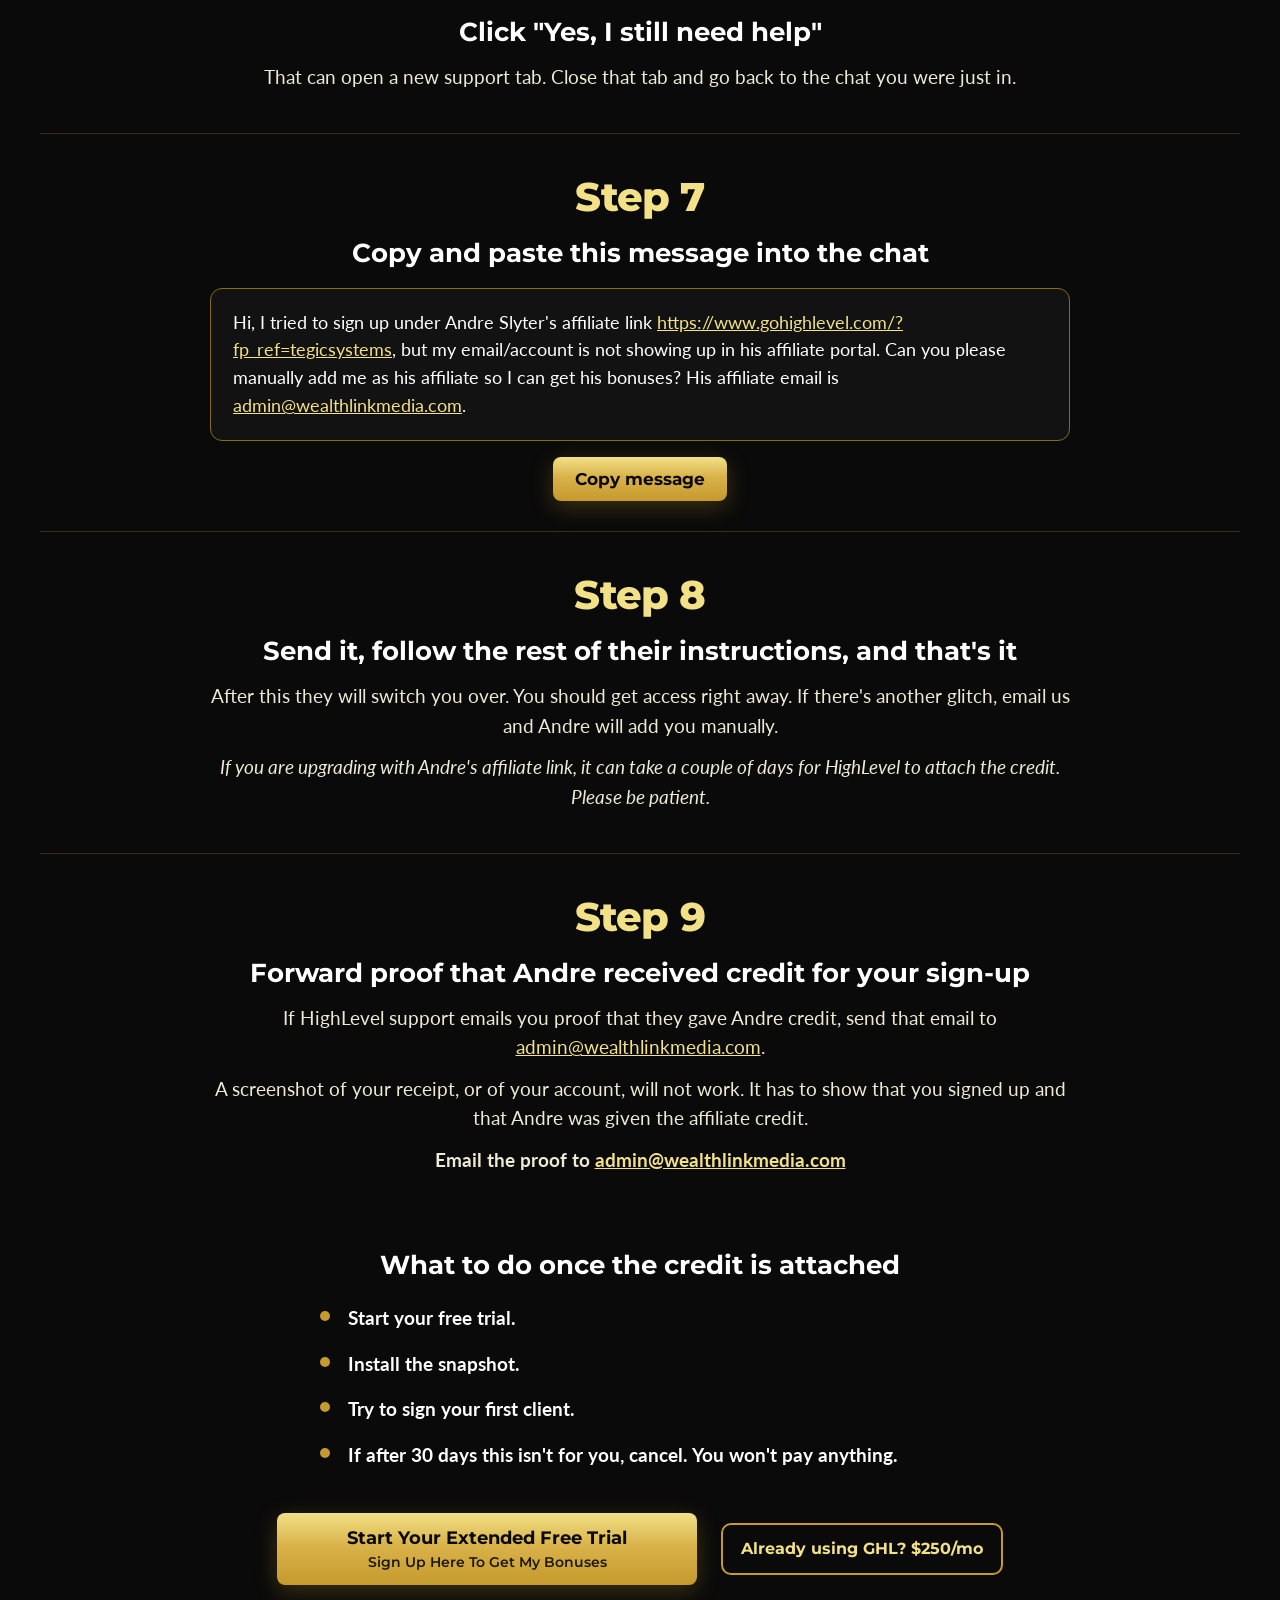
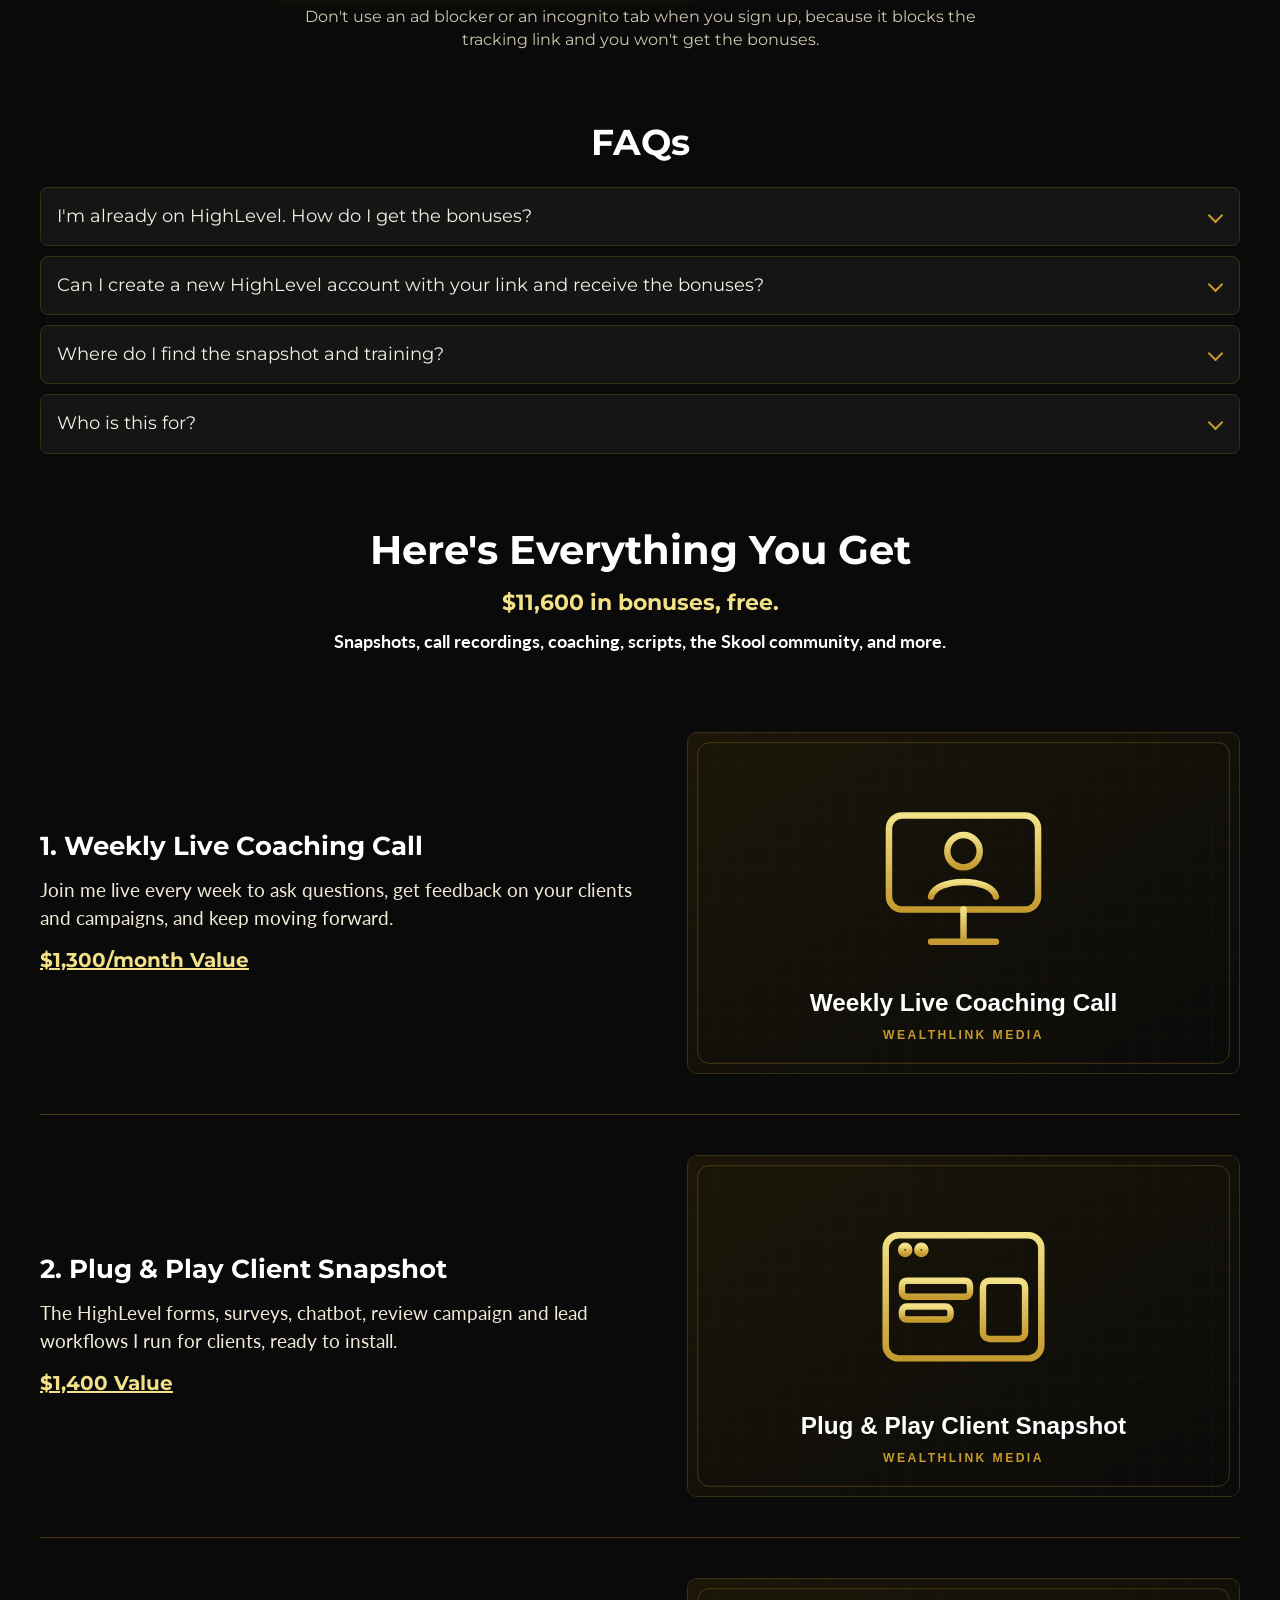
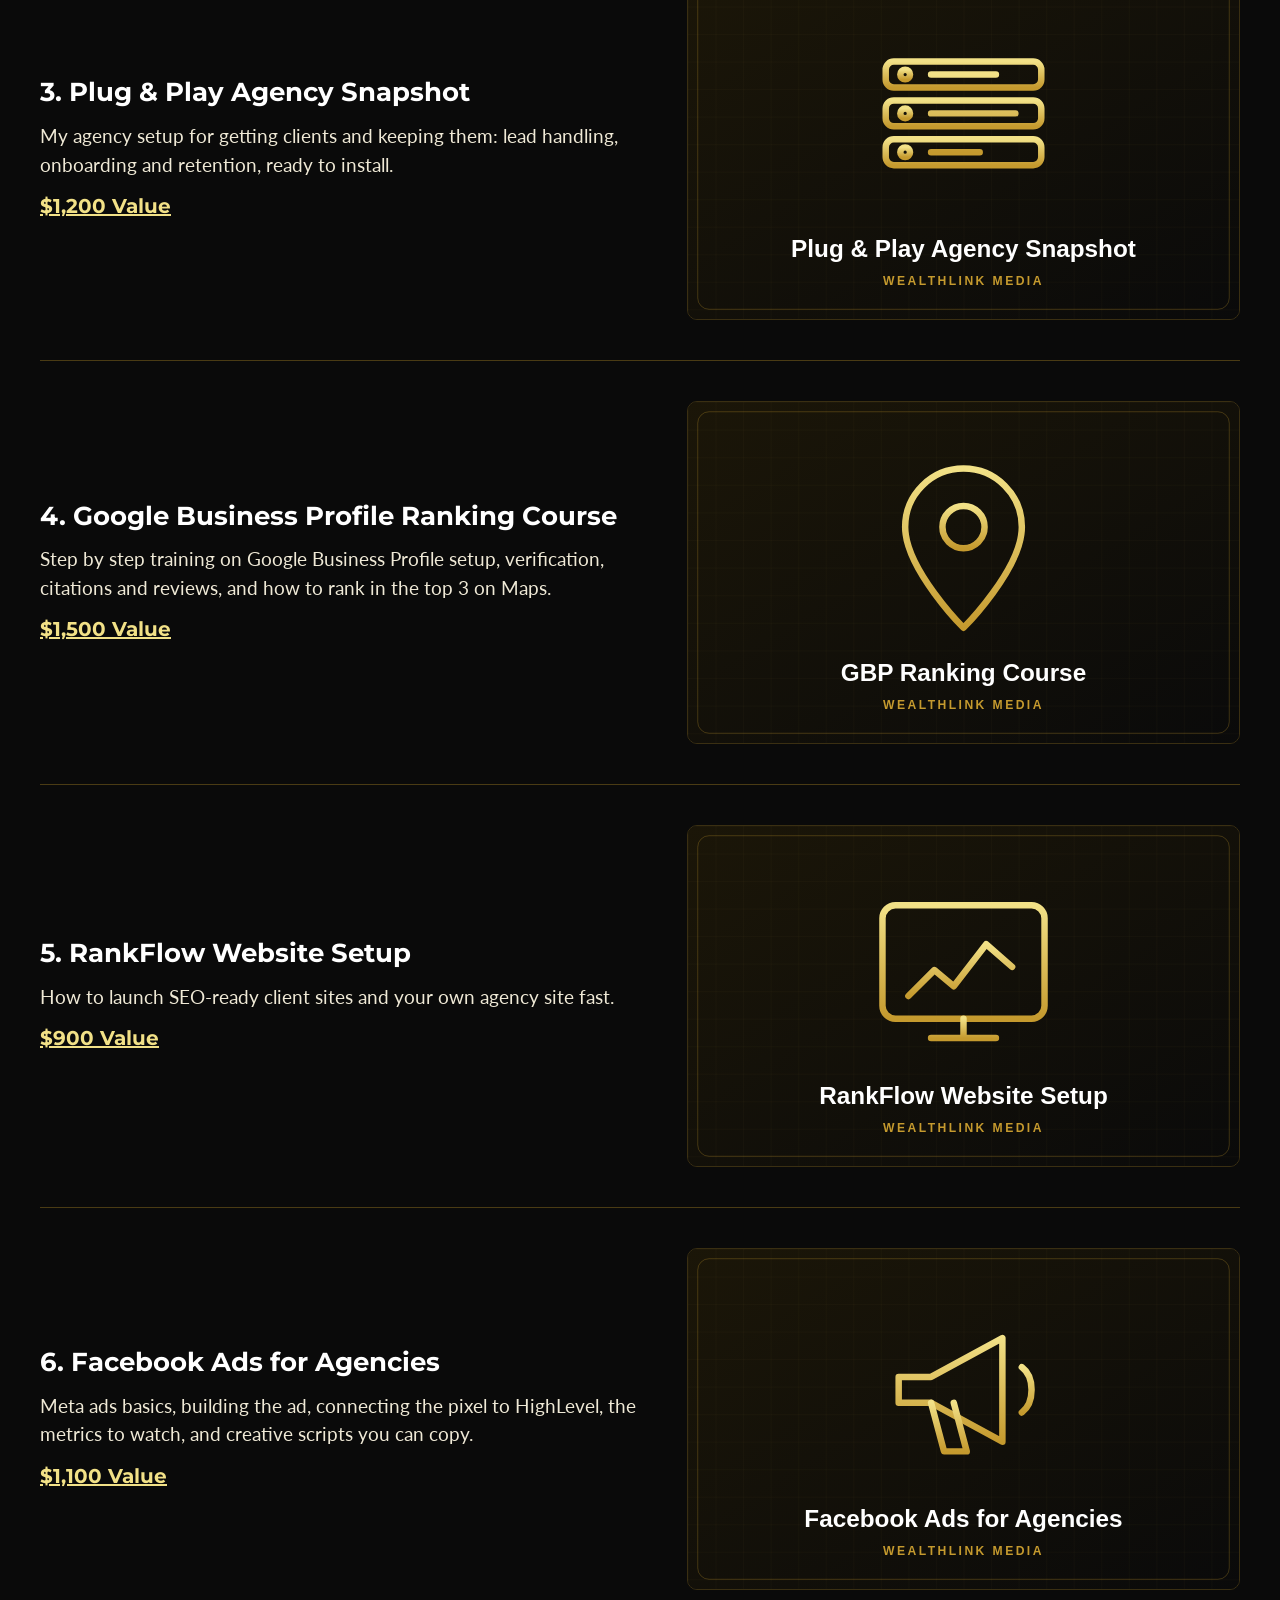
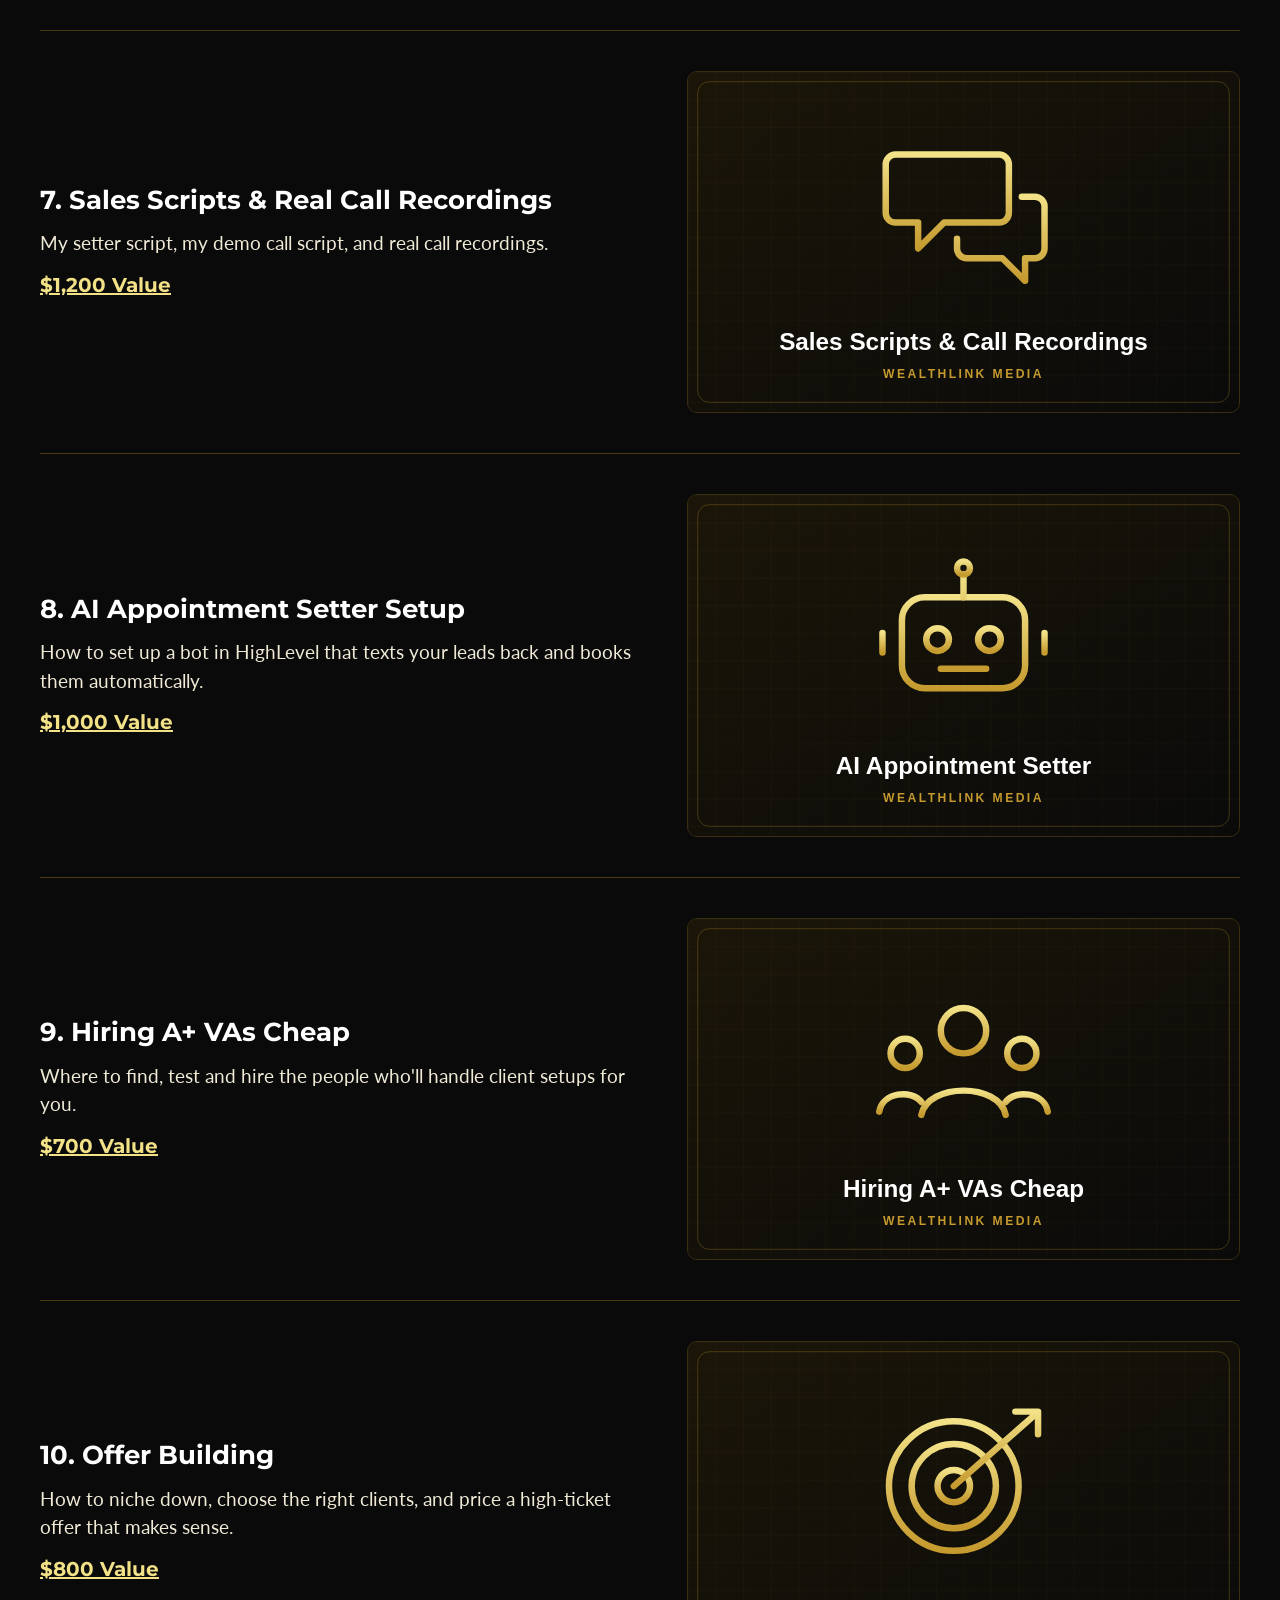
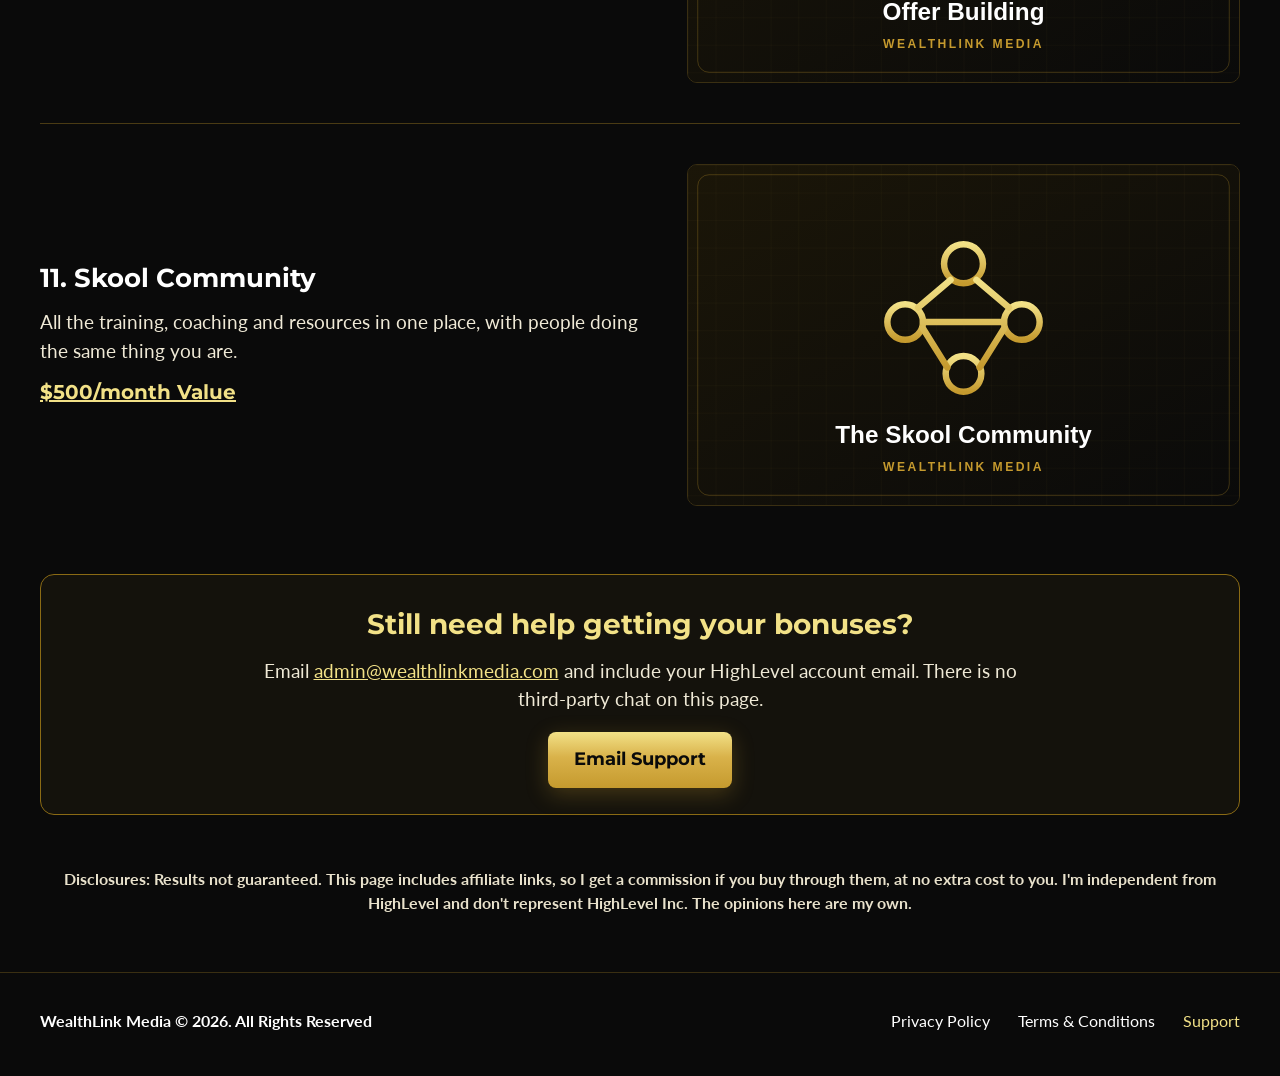
<file: support.html>
<!DOCTYPE html>
<html lang="en">
<head>
<meta charset="utf-8">
<meta name="viewport" content="width=device-width, initial-scale=1">
<title>Affiliate Bonuses Troubleshooting | WealthLink Media</title>
<meta name="description" content="Didn't get your WealthLink Media bonuses after signing up with Andre Slyter's HighLevel link? Follow these steps, or email support.">
<link rel="icon" type="image/png" href="assets/favicon.png">
<link rel="preconnect" href="https://fonts.googleapis.com"><link rel="preconnect" href="https://fonts.gstatic.com" crossorigin>
<link href="https://fonts.googleapis.com/css2?family=Lato:ital,wght@0,400;0,700;0,900;1,400&family=Montserrat:wght@400;500;600;700;800&display=swap" rel="stylesheet">
<link rel="stylesheet" href="css/style.css">
</head>
<body class="p-support">

<header class="site-header">
  <div class="header-inner">
    <nav class="header-nav" aria-label="Primary">
      <a href="support.html" aria-current="page">Support</a>
    </nav>
  </div>
</header>

<main class="wrap">

  <section class="support-hero">
    <h1>Affiliate Bonuses Troubleshooting</h1>
    <p class="support-lead">If you signed up using Andre Slyter's link and you didn't get the invite to join the Skool community, the tracking cookie probably didn't fire.</p>
    <p class="support-lead">There is a fix. We can't attach the bonuses until your account shows up on our affiliate dashboard, so start with the HighLevel steps below. Email us after HighLevel confirms the credit, or if you get stuck.</p>
  </section>

  <section class="contact-card">
    <h2>Email us for anything else</h2>
    <p>Send a note to <a data-contact data-show-email href="mailto:admin@wealthlinkmedia.com">admin@wealthlinkmedia.com</a> with a screenshot of HighLevel support confirming you're under WealthLink Media. Someone on the team will get back to you.</p>
    <a class="btn" data-contact href="mailto:admin@wealthlinkmedia.com">Email Support</a>
  </section>

  <section class="steps">
    <article class="step">
      <span class="num">Step 1</span>
      <h2>Go to your HighLevel dashboard and click the "Need Help?" icon</h2>
    </article>
    <article class="step">
      <span class="num">Step 2</span>
      <h2>Click "Start Chat" or "Start Zoom" (follow the same steps on Zoom)</h2>
    </article>
    <article class="step">
      <span class="num">Step 3</span>
      <h2>Click "Support"</h2>
    </article>
    <article class="step">
      <span class="num">Step 4</span>
      <h2>Choose "Affiliate Support"</h2>
    </article>
    <article class="step">
      <span class="num">Step 5</span>
      <h2>Then "The Affiliate Program"</h2>
    </article>
    <article class="step">
      <span class="num">Step 6</span>
      <h2>Click "Yes, I still need help"</h2>
      <p>That can open a new support tab. Close that tab and go back to the chat you were just in.</p>
    </article>
    <article class="step">
      <span class="num">Step 7</span>
      <h2>Copy and paste this message into the chat</h2>
      <div class="script-box" id="affiliate-script">
        <p>Hi, I tried to sign up under Andre Slyter's affiliate link <a data-cta="ghl" data-show-url href="https://www.gohighlevel.com/?fp_ref=tegicsystems">https://www.gohighlevel.com/?fp_ref=tegicsystems</a>, but my email/account is not showing up in his affiliate portal. Can you please manually add me as his affiliate so I can get his bonuses? His affiliate email is <a data-contact data-show-email href="mailto:admin@wealthlinkmedia.com">admin@wealthlinkmedia.com</a>.</p>
      </div>
      <button type="button" class="btn script-copy" data-copy="affiliate-script">Copy message</button>
    </article>
    <article class="step">
      <span class="num">Step 8</span>
      <h2>Send it, follow the rest of their instructions, and that's it</h2>
      <p>After this they will switch you over. You should get access right away. If there's another glitch, email us and Andre will add you manually.</p>
      <p class="support-note">If you are upgrading with Andre's affiliate link, it can take a couple of days for HighLevel to attach the credit. Please be patient.</p>
    </article>
    <article class="step">
      <span class="num">Step 9</span>
      <h2>Forward proof that Andre received credit for your sign-up</h2>
      <p>If HighLevel support emails you proof that they gave Andre credit, send that email to <a data-contact data-show-email href="mailto:admin@wealthlinkmedia.com">admin@wealthlinkmedia.com</a>.</p>
      <p>A screenshot of your receipt, or of your account, will not work. It has to show that you signed up and that Andre was given the affiliate credit.</p>
      <p><strong>Email the proof to <a data-contact data-show-email href="mailto:admin@wealthlinkmedia.com">admin@wealthlinkmedia.com</a></strong></p>
    </article>
  </section>

  <section class="step" style="border-top:0">
    <h2>What to do once the credit is attached</h2>
    <ul class="next-list">
      <li>Start your free trial.</li>
      <li>Install the snapshot.</li>
      <li>Try to sign your first client.</li>
      <li>If after 30 days this isn't for you, cancel. You won't pay anything.</li>
    </ul>
  </section>

  <div class="cta-pair" style="margin-top:28px">
    <a class="btn cta-btn" data-cta="ghl" href="https://www.gohighlevel.com/?fp_ref=tegicsystems" target="_blank" rel="noopener">
      <span class="b1">Start Your Extended Free Trial</span><span class="b2">Sign Up Here To Get My Bonuses</span></a>
    <a class="btn hero-secondary" data-cta="whop" href="https://whop.com/checkout/ch_pkWE0RMULDRdLfG/" target="_blank" rel="noopener">Already using GHL? $250/mo</a>
  </div>
  <p class="cta-note">Don't use an ad blocker or an incognito tab when you sign up, because it blocks the tracking link and you won't get the bonuses.</p>

  <section class="faq">
    <h2>FAQs</h2>
    <details>
      <summary>I'm already on HighLevel. How do I get the bonuses?</summary>
      <div class="ans"><p>Use the upgrade button above, then email <a data-contact data-show-email href="mailto:admin@wealthlinkmedia.com">admin@wealthlinkmedia.com</a> with your account email.</p></div>
    </details>
    <details>
      <summary>Can I create a new HighLevel account with your link and receive the bonuses?</summary>
      <div class="ans"><p>Yes. A new account created through Andre's link qualifies. Sign up in a normal browser window, not an ad blocker or an incognito tab. HighLevel can still attach credit to an older affiliate if it has cookies, or an email and phone number, from a previous account.</p></div>
    </details>
    <details>
      <summary>Where do I find the snapshot and training?</summary>
      <div class="ans"><p>Inside the Skool community, under the classroom. You'll get the login by email within a few minutes of the credit being attached.</p></div>
    </details>
    <details>
      <summary>Who is this for?</summary>
      <div class="ans"><p>Agency owners and beginners who want to sell local SEO and lead gen to home service businesses for monthly retainers. This isn't get rich quick. It's work, and the difficulty is the part that makes the retainers worth it.</p></div>
    </details>
  </section>

  <section class="bonus-head">
    <h2>Here's Everything You Get</h2>
    <p class="worth">$11,600 in bonuses, free.</p>
    <p class="subline">Snapshots, call recordings, coaching, scripts, the Skool community, and more.</p>
  </section>

  <section class="bonuses">
    <article class="bonus">
      <div class="copy"><h3>1. Weekly Live Coaching Call</h3>
        <p>Join me live every week to ask questions, get feedback on your clients and campaigns, and keep moving forward.</p>
        <span class="val">$1,300/month Value</span></div>
      <img src="assets/bonus/weekly-call.svg" alt="Weekly Live Coaching Call" width="680" height="420">
    </article>
    <article class="bonus">
      <div class="copy"><h3>2. Plug &amp; Play Client Snapshot</h3>
        <p>The HighLevel forms, surveys, chatbot, review campaign and lead workflows I run for clients, ready to install.</p>
        <span class="val">$1,400 Value</span></div>
      <img src="assets/bonus/client-snapshot.svg" alt="Plug and Play Client Snapshot" width="680" height="420">
    </article>
    <article class="bonus">
      <div class="copy"><h3>3. Plug &amp; Play Agency Snapshot</h3>
        <p>My agency setup for getting clients and keeping them: lead handling, onboarding and retention, ready to install.</p>
        <span class="val">$1,200 Value</span></div>
      <img src="assets/bonus/agency-snapshot.svg" alt="Plug and Play Agency Snapshot" width="680" height="420">
    </article>
    <article class="bonus">
      <div class="copy"><h3>4. Google Business Profile Ranking Course</h3>
        <p>Step by step training on Google Business Profile setup, verification, citations and reviews, and how to rank in the top 3 on Maps.</p>
        <span class="val">$1,500 Value</span></div>
      <img src="assets/bonus/gbp-course.svg" alt="Google Business Profile Ranking Course" width="680" height="420">
    </article>
    <article class="bonus">
      <div class="copy"><h3>5. RankFlow Website Setup</h3>
        <p>How to launch SEO-ready client sites and your own agency site fast.</p>
        <span class="val">$900 Value</span></div>
      <img src="assets/bonus/rankflow.svg" alt="RankFlow Website Setup" width="680" height="420">
    </article>
    <article class="bonus">
      <div class="copy"><h3>6. Facebook Ads for Agencies</h3>
        <p>Meta ads basics, building the ad, connecting the pixel to HighLevel, the metrics to watch, and creative scripts you can copy.</p>
        <span class="val">$1,100 Value</span></div>
      <img src="assets/bonus/fb-ads.svg" alt="Facebook Ads for Agencies" width="680" height="420">
    </article>
    <article class="bonus">
      <div class="copy"><h3>7. Sales Scripts &amp; Real Call Recordings</h3>
        <p>My setter script, my demo call script, and real call recordings.</p>
        <span class="val">$1,200 Value</span></div>
      <img src="assets/bonus/sales-scripts.svg" alt="Sales Scripts and Real Call Recordings" width="680" height="420">
    </article>
    <article class="bonus">
      <div class="copy"><h3>8. AI Appointment Setter Setup</h3>
        <p>How to set up a bot in HighLevel that texts your leads back and books them automatically.</p>
        <span class="val">$1,000 Value</span></div>
      <img src="assets/bonus/ai-setter.svg" alt="AI Appointment Setter Setup" width="680" height="420">
    </article>
    <article class="bonus">
      <div class="copy"><h3>9. Hiring A+ VAs Cheap</h3>
        <p>Where to find, test and hire the people who'll handle client setups for you.</p>
        <span class="val">$700 Value</span></div>
      <img src="assets/bonus/hiring.svg" alt="Hiring A+ VAs Cheap" width="680" height="420">
    </article>
    <article class="bonus">
      <div class="copy"><h3>10. Offer Building</h3>
        <p>How to niche down, choose the right clients, and price a high-ticket offer that makes sense.</p>
        <span class="val">$800 Value</span></div>
      <img src="assets/bonus/offer-building.svg" alt="Offer Building" width="680" height="420">
    </article>
    <article class="bonus">
      <div class="copy"><h3>11. Skool Community</h3>
        <p>All the training, coaching and resources in one place, with people doing the same thing you are.</p>
        <span class="val">$500/month Value</span></div>
      <img src="assets/bonus/skool-community.svg" alt="Skool Community" width="680" height="420">
    </article>
  </section>

  <section class="contact-card">
    <h2>Still need help getting your bonuses?</h2>
    <p>Email <a data-contact data-show-email href="mailto:admin@wealthlinkmedia.com">admin@wealthlinkmedia.com</a> and include your HighLevel account email. There is no third-party chat on this page.</p>
    <a class="btn" data-contact href="mailto:admin@wealthlinkmedia.com">Email Support</a>
  </section>

  <section class="disclosures">
    <p>Disclosures: Results not guaranteed. This page includes affiliate links, so I get a commission if you buy through them, at no extra cost to you. I'm independent from HighLevel and don't represent HighLevel Inc. The opinions here are my own.</p>
  </section>
</main>

<footer class="site-footer">
  <div class="footer-inner">
    <div class="footer-bottom">
      <span class="footer-copy">WealthLink Media © <span class="js-year">2026</span>. All Rights Reserved</span>
      <nav class="footer-links" aria-label="Footer">
        <a href="privacy.html">Privacy Policy</a>
        <a href="terms.html">Terms &amp; Conditions</a>
        <a href="support.html" aria-current="page">Support</a>
      </nav>
    </div>
  </div>
</footer>

<script src="js/config.js"></script>
<script src="js/app.js"></script>
</body>
</html>
</file>
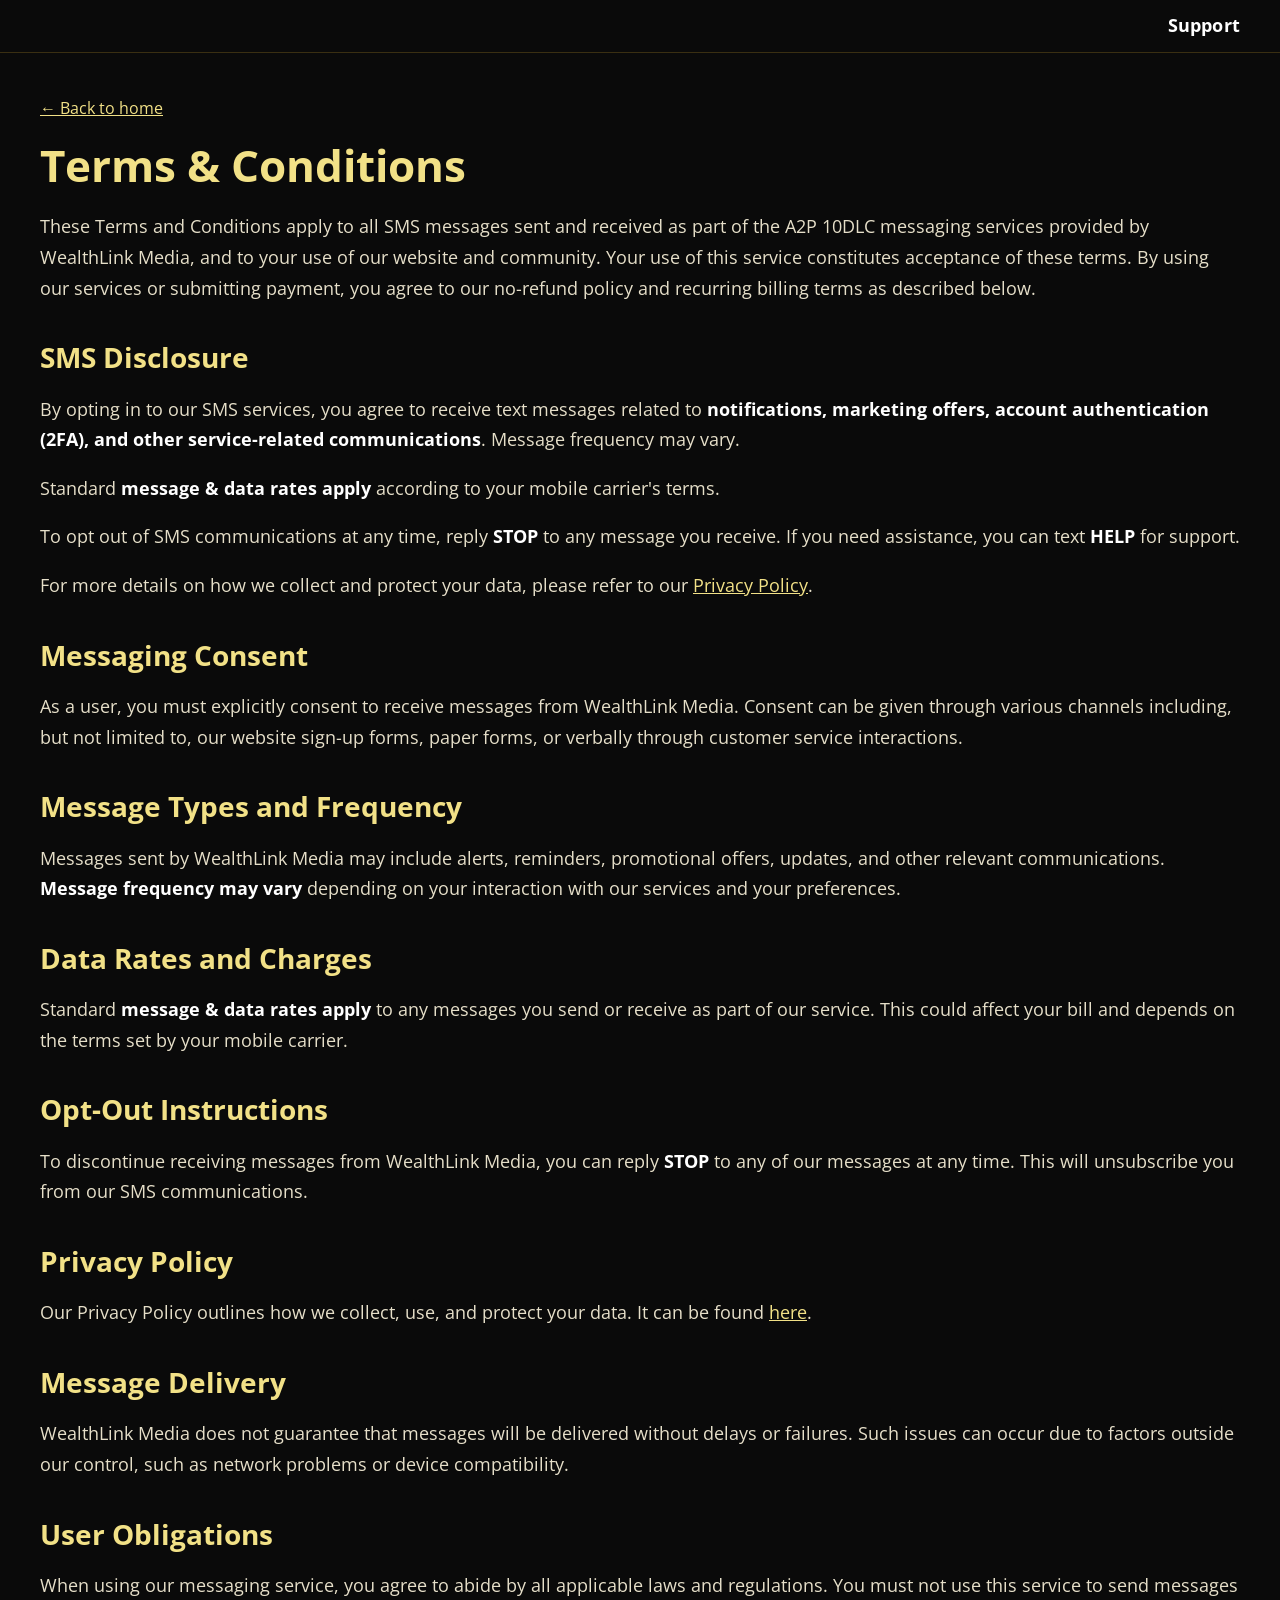
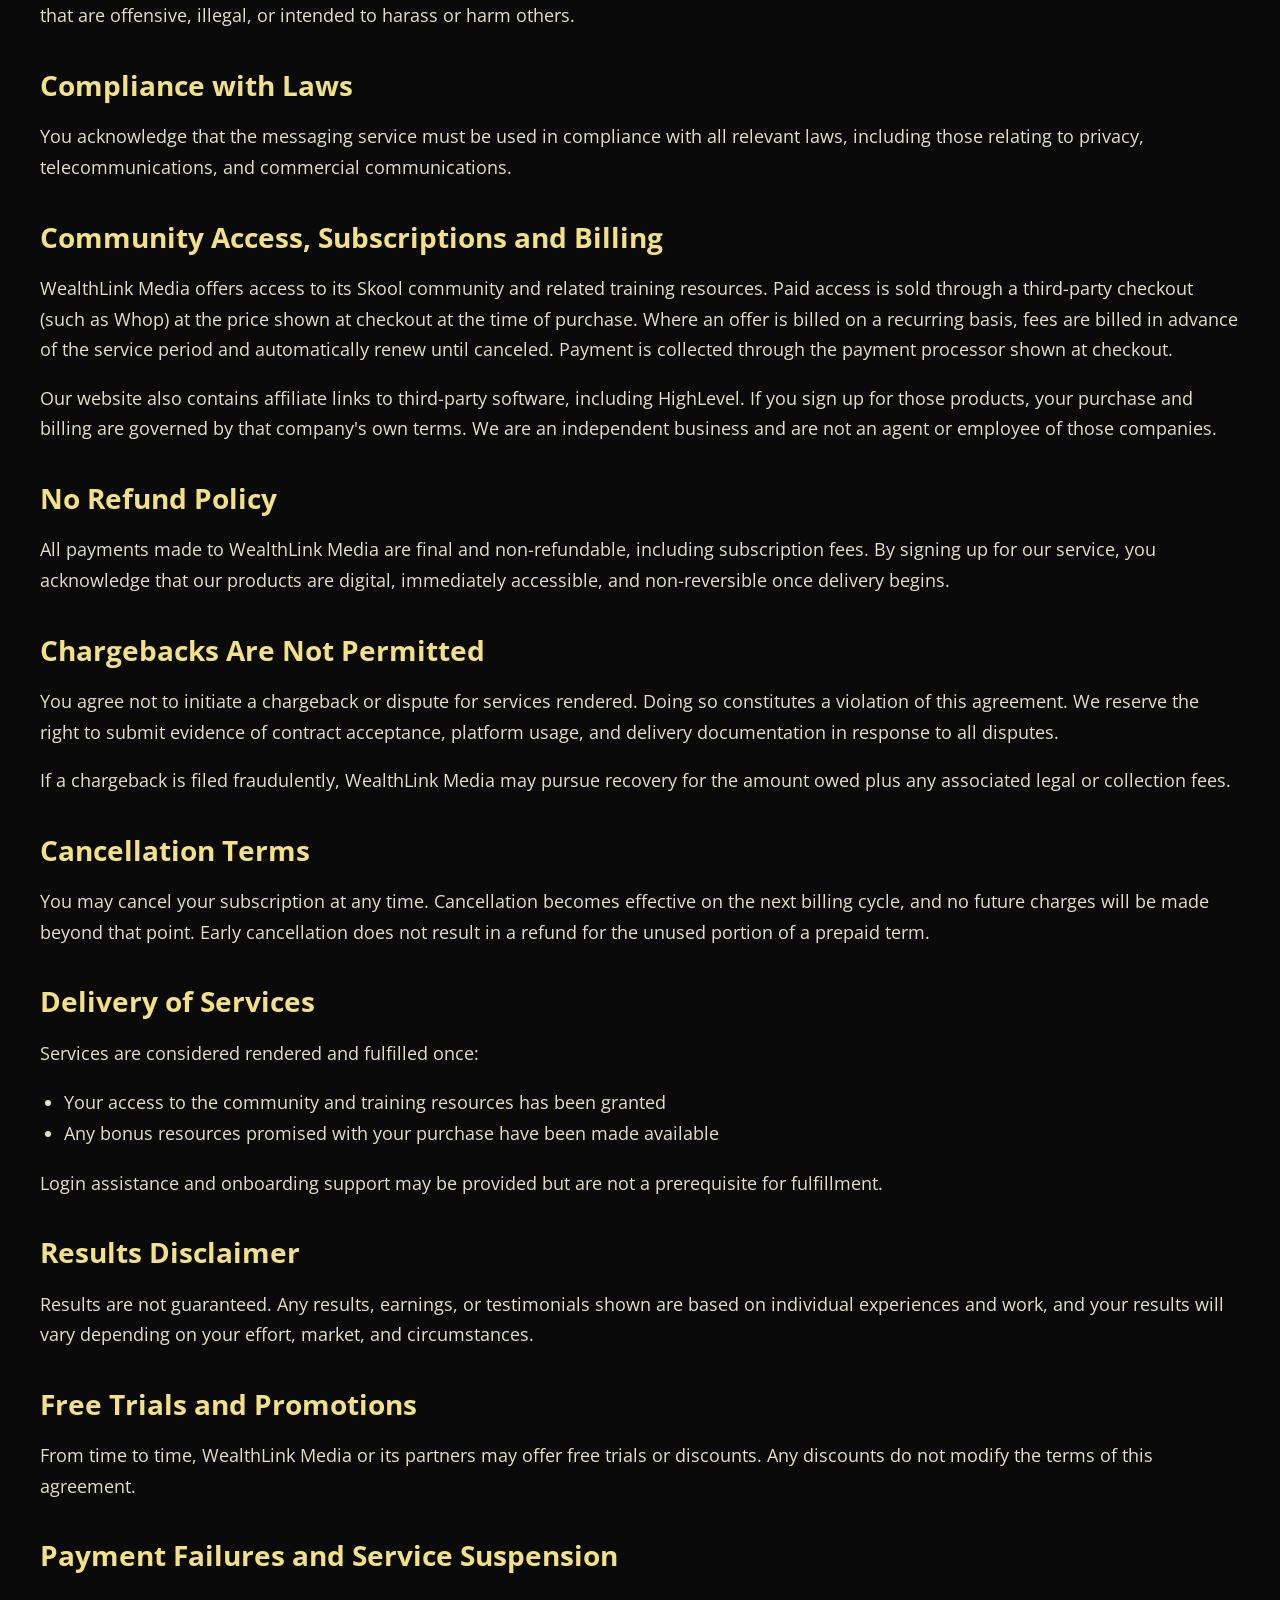
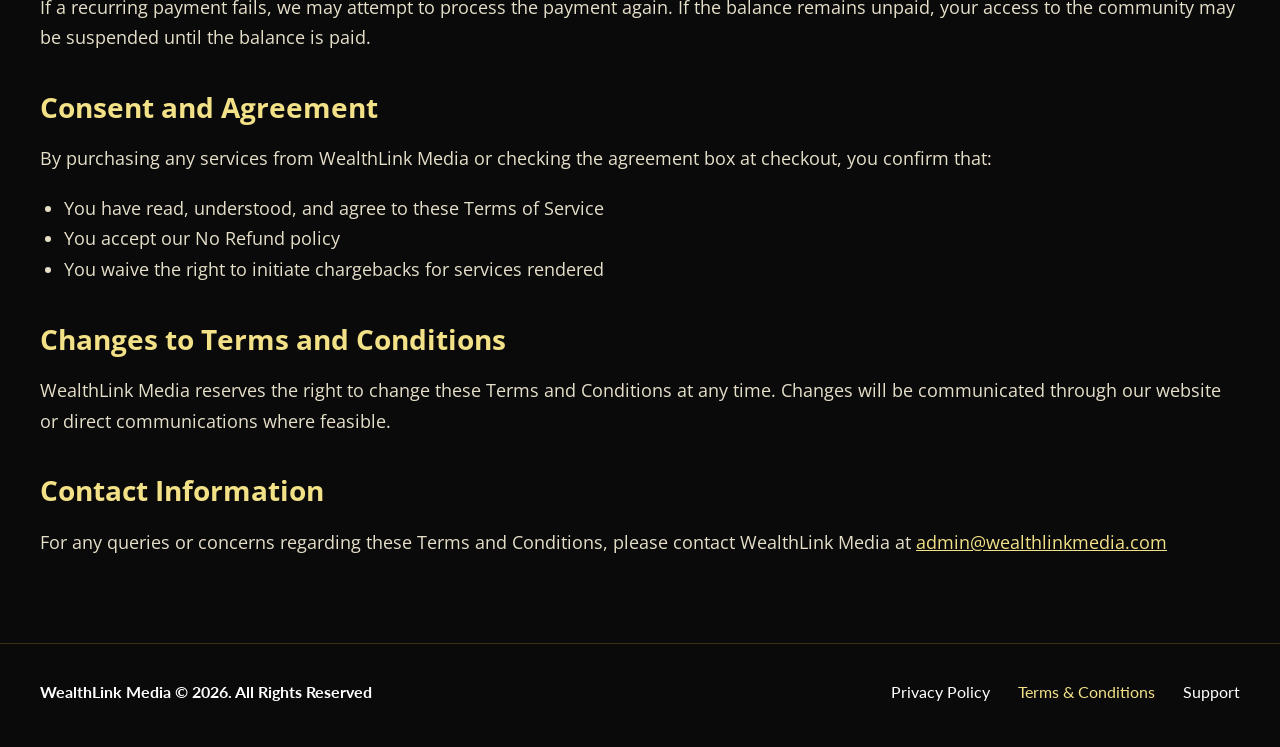
<file: terms.html>
<!DOCTYPE html>
<html lang="en">
<head>
<meta charset="utf-8">
<meta name="viewport" content="width=device-width, initial-scale=1">
<title>Terms &amp; Conditions | WealthLink Media</title>
<link rel="icon" type="image/png" href="assets/favicon.png">
<link rel="preconnect" href="https://fonts.googleapis.com"><link rel="preconnect" href="https://fonts.gstatic.com" crossorigin>
<link href="https://fonts.googleapis.com/css2?family=Lato:wght@400;700;900&family=Open+Sans:wght@400;600;700&display=swap" rel="stylesheet">
<link rel="stylesheet" href="css/style.css">
</head>
<body class="legal">
<header class="site-header">
  <div class="header-inner">
    <nav class="header-nav" aria-label="Primary">
      <a href="support.html">Support</a>
    </nav>
  </div>
</header>
<main class="legal-body">
<a class="back" href="index.html">&larr; Back to home</a>
<h1>Terms &amp; Conditions</h1>
<p>These Terms and Conditions apply to all SMS messages sent and received as part of the A2P 10DLC messaging services provided by WealthLink Media, and to your use of our website and community. Your use of this service constitutes acceptance of these terms. By using our services or submitting payment, you agree to our no-refund policy and recurring billing terms as described below.</p>

<h2>SMS Disclosure</h2>
<p>By opting in to our SMS services, you agree to receive text messages related to <strong>notifications, marketing offers, account authentication (2FA), and other service-related communications</strong>. Message frequency may vary.</p>
<p>Standard <strong>message &amp; data rates apply</strong> according to your mobile carrier's terms.</p>
<p>To opt out of SMS communications at any time, reply <strong>STOP</strong> to any message you receive. If you need assistance, you can text <strong>HELP</strong> for support.</p>
<p>For more details on how we collect and protect your data, please refer to our <a href="privacy.html">Privacy Policy</a>.</p>

<h2>Messaging Consent</h2>
<p>As a user, you must explicitly consent to receive messages from WealthLink Media. Consent can be given through various channels including, but not limited to, our website sign-up forms, paper forms, or verbally through customer service interactions.</p>

<h2>Message Types and Frequency</h2>
<p>Messages sent by WealthLink Media may include alerts, reminders, promotional offers, updates, and other relevant communications. <strong>Message frequency may vary</strong> depending on your interaction with our services and your preferences.</p>

<h2>Data Rates and Charges</h2>
<p>Standard <strong>message &amp; data rates apply</strong> to any messages you send or receive as part of our service. This could affect your bill and depends on the terms set by your mobile carrier.</p>

<h2>Opt-Out Instructions</h2>
<p>To discontinue receiving messages from WealthLink Media, you can reply <strong>STOP</strong> to any of our messages at any time. This will unsubscribe you from our SMS communications.</p>

<h2>Privacy Policy</h2>
<p>Our Privacy Policy outlines how we collect, use, and protect your data. It can be found <a href="privacy.html">here</a>.</p>

<h2>Message Delivery</h2>
<p>WealthLink Media does not guarantee that messages will be delivered without delays or failures. Such issues can occur due to factors outside our control, such as network problems or device compatibility.</p>

<h2>User Obligations</h2>
<p>When using our messaging service, you agree to abide by all applicable laws and regulations. You must not use this service to send messages that are offensive, illegal, or intended to harass or harm others.</p>

<h2>Compliance with Laws</h2>
<p>You acknowledge that the messaging service must be used in compliance with all relevant laws, including those relating to privacy, telecommunications, and commercial communications.</p>

<h2>Community Access, Subscriptions and Billing</h2>
<p>WealthLink Media offers access to its Skool community and related training resources. Paid access is sold through a third-party checkout (such as Whop) at the price shown at checkout at the time of purchase. Where an offer is billed on a recurring basis, fees are billed in advance of the service period and automatically renew until canceled. Payment is collected through the payment processor shown at checkout.</p>
<p>Our website also contains affiliate links to third-party software, including HighLevel. If you sign up for those products, your purchase and billing are governed by that company's own terms. We are an independent business and are not an agent or employee of those companies.</p>

<h2>No Refund Policy</h2>
<p>All payments made to WealthLink Media are final and non-refundable, including subscription fees. By signing up for our service, you acknowledge that our products are digital, immediately accessible, and non-reversible once delivery begins.</p>

<h2>Chargebacks Are Not Permitted</h2>
<p>You agree not to initiate a chargeback or dispute for services rendered. Doing so constitutes a violation of this agreement. We reserve the right to submit evidence of contract acceptance, platform usage, and delivery documentation in response to all disputes.</p>
<p>If a chargeback is filed fraudulently, WealthLink Media may pursue recovery for the amount owed plus any associated legal or collection fees.</p>

<h2>Cancellation Terms</h2>
<p>You may cancel your subscription at any time. Cancellation becomes effective on the next billing cycle, and no future charges will be made beyond that point. Early cancellation does not result in a refund for the unused portion of a prepaid term.</p>

<h2>Delivery of Services</h2>
<p>Services are considered rendered and fulfilled once:</p>
<ul>
<li>Your access to the community and training resources has been granted</li>
<li>Any bonus resources promised with your purchase have been made available</li>
</ul>
<p>Login assistance and onboarding support may be provided but are not a prerequisite for fulfillment.</p>

<h2>Results Disclaimer</h2>
<p>Results are not guaranteed. Any results, earnings, or testimonials shown are based on individual experiences and work, and your results will vary depending on your effort, market, and circumstances.</p>

<h2>Free Trials and Promotions</h2>
<p>From time to time, WealthLink Media or its partners may offer free trials or discounts. Any discounts do not modify the terms of this agreement.</p>

<h2>Payment Failures and Service Suspension</h2>
<p>If a recurring payment fails, we may attempt to process the payment again. If the balance remains unpaid, your access to the community may be suspended until the balance is paid.</p>

<h2>Consent and Agreement</h2>
<p>By purchasing any services from WealthLink Media or checking the agreement box at checkout, you confirm that:</p>
<ul>
<li>You have read, understood, and agree to these Terms of Service</li>
<li>You accept our No Refund policy</li>
<li>You waive the right to initiate chargebacks for services rendered</li>
</ul>

<h2>Changes to Terms and Conditions</h2>
<p>WealthLink Media reserves the right to change these Terms and Conditions at any time. Changes will be communicated through our website or direct communications where feasible.</p>

<h2>Contact Information</h2>
<p>For any queries or concerns regarding these Terms and Conditions, please contact WealthLink Media at <a data-contact href="mailto:admin@wealthlinkmedia.com">admin@wealthlinkmedia.com</a></p>
</main>
<footer class="site-footer">
  <div class="footer-inner">
    <div class="footer-bottom">
      <span class="footer-copy">WealthLink Media © <span class="js-year">2026</span>. All Rights Reserved</span>
      <nav class="footer-links" aria-label="Footer">
        <a href="privacy.html">Privacy Policy</a>
        <a href="terms.html" aria-current="page">Terms &amp; Conditions</a>
        <a href="support.html">Support</a>
      </nav>
    </div>
  </div>
</footer>
<script src="js/config.js"></script>
<script src="js/app.js"></script>
</body>
</html>
</file>
<file: css/style.css>
/* WealthLink Media – Skool LP. Black & gold palette taken from the logo. */
:root{
  --bg:#0a0a0a; --bg2:#121212; --card:#151515; --line:#3a2f12;
  --gold:#c59a2e; --gold-hi:#f2e187; --gold-lo:#8a6a14;
  --text:#ffffff; --muted:#cfc7b0;
  --btn-grad:linear-gradient(180deg,#f2e187 0%,#d9b24a 45%,#c59a2e 100%);
  --page:1200px;
}
*{box-sizing:border-box}
html{scroll-behavior:smooth}
body{
  margin:0;background:var(--bg);color:var(--text);
  font-size:19px;line-height:1.55;
  -webkit-font-smoothing:antialiased;
  overflow-wrap:break-word;
}
img{max-width:100%;height:auto;display:block}
a{color:var(--gold-hi)}
.noscroll{overflow:hidden}

/* 1200px container at >=1240px; fluid with side padding below */
.wrap,.header-inner,.footer-inner,.legal-body{
  width:100%;max-width:var(--page);margin-left:auto;margin-right:auto;
  padding-left:20px;padding-right:20px;
}
@media (min-width:1240px){
  .wrap,.header-inner,.footer-inner,.legal-body{
    width:1200px;min-width:1200px;max-width:1200px;
    padding-left:0;padding-right:0;
  }
}

/* ---------- header / logo ---------- */
.site-header{border-bottom:1px solid var(--line);background:#0a0a0a}
.header-inner{display:flex;align-items:center;justify-content:flex-end;gap:16px;padding-top:12px;padding-bottom:12px}
.brand{display:inline-flex;align-items:center;min-width:0;line-height:0}
.brand img,.flogo img{height:52px;width:auto;max-width:min(460px,calc(100vw - 150px));object-fit:contain}
.header-nav{display:flex;align-items:center;gap:18px;flex:none}
.header-nav a{color:#fff;text-decoration:none;font-weight:700;font-size:18px;letter-spacing:.01em}
.header-nav a:hover,.header-nav a[aria-current="page"]{color:var(--gold-hi)}
.header-nav a:focus-visible,.brand:focus-visible{outline:2px solid var(--gold-hi);outline-offset:3px;border-radius:4px}

/* ---------- buttons ---------- */
.btn{display:inline-flex;align-items:center;justify-content:center;gap:8px;border:0;cursor:pointer;text-decoration:none;
  background:var(--btn-grad);color:#0a0a0a;border-radius:8px;box-shadow:0 6px 22px rgba(197,154,46,.28);
  transition:transform .15s ease,box-shadow .15s ease,filter .15s ease}
.btn:hover{transform:translateY(-2px);box-shadow:0 10px 28px rgba(197,154,46,.42);filter:brightness(1.05)}
.btn:active{transform:translateY(0)}
.btn[disabled]{opacity:.7;cursor:default;transform:none}

/* ======================================================
   PRIMARY PAGE
   ====================================================== */
.p-home{font-family:"Open Sans",Arial,sans-serif}
.home-hero{text-align:center;padding:36px 0 8px}
.home-eyebrow{font-size:18px;color:var(--gold-hi);margin:0 0 14px;font-weight:800;letter-spacing:.02em}
.home-hero h1{font-size:48px;line-height:1.18;font-weight:800;margin:0 auto 18px;letter-spacing:-.3px}
.home-sub{font-size:22px;color:var(--gold-hi);font-weight:700;margin:0 auto 28px;max-width:920px;line-height:1.4}
.home-cta{font-size:22px;font-weight:800;padding:16px 36px;font-family:"Open Sans",Arial,sans-serif;background:#e0b33a;color:#0a0a0a;cursor:pointer;border-radius:8px}
.home-cta svg{width:22px;height:22px;margin-left:2px;flex:none}
.home-beginner{font-family:Lato,Arial,sans-serif;font-weight:800;font-size:18px;margin:18px 0 0;color:#fff}

.site-footer{margin-top:56px;border-top:1px solid var(--line);font-family:Lato,Arial,sans-serif}
.footer-inner{padding-top:36px;padding-bottom:42px}
.site-footer .flogo{display:block;margin:0 auto 28px}
.site-footer .flogo img{height:56px;margin:0 auto}
.footer-bottom{display:flex;align-items:center;justify-content:space-between;gap:20px 32px}
.footer-copy{font-weight:700;font-size:16px;text-align:left;color:var(--text)}
.footer-links{display:flex;align-items:center;justify-content:flex-end;gap:28px;flex-wrap:wrap;font-size:16px;margin:0}
.footer-links a{color:var(--text);text-decoration:none;font-weight:400}
.footer-links a:hover{color:var(--gold-hi);text-decoration:underline}
.footer-links a[aria-current="page"]{color:var(--gold-hi)}

/* lead modal */
.modal{position:fixed;inset:0;z-index:100;display:none;align-items:center;justify-content:center;padding:18px;
  background:rgba(0,0,0,.78);backdrop-filter:blur(3px)}
.modal.open{display:flex}
.modal-card{position:relative;width:100%;max-width:480px;background:#111;border:1px solid var(--gold-lo);border-radius:14px;
  padding:34px 28px 28px;box-shadow:0 20px 60px rgba(0,0,0,.7),0 0 0 1px rgba(242,225,135,.08) inset;text-align:center}
.modal-x{position:absolute;top:10px;right:12px;width:36px;height:36px;border:0;background:transparent;color:var(--muted);
  font-size:28px;line-height:1;cursor:pointer;border-radius:50%}
.modal-x:hover{color:#fff;background:#222}
#lead-modal .modal-card{padding-top:42px}
#lead-modal .modal-card h2{margin-top:0}
.modal-card h2{margin:0 0 8px;font-size:28px;font-weight:700}
.modal-card p.msub{margin:0 0 20px;font-size:17px;color:var(--muted);line-height:1.45}
.modal-card label{display:block;text-align:left;font-size:15px;font-weight:600;margin:0 0 6px;color:var(--gold-hi)}
.modal-card input{width:100%;padding:14px 14px;font-size:17px;font-family:inherit;border-radius:8px;border:1px solid #3b3417;
  background:#0a0a0a;color:#fff;margin-bottom:16px;outline:none}
.modal-card input:focus{border-color:var(--gold);box-shadow:0 0 0 3px rgba(197,154,46,.25)}
.modal-card .btn{width:100%;font-size:20px;font-weight:700;padding:15px 18px;font-family:inherit}
.lf-help{margin:-8px 0 16px;text-align:left;font-size:14px;line-height:1.4;color:#9c9478}
.lf-error{min-height:22px;color:#ff8a80;font-size:16px;margin:-4px 0 10px;text-align:left}
.lf-fine{font-size:14px;color:#9c9478;margin:14px 0 0;line-height:1.5}
.lf-fine a{color:var(--gold)}

/* ======================================================
   SECONDARY PAGE
   ====================================================== */
.p-main{font-family:Lato,Arial,sans-serif}
.p-main h1,.p-main h2,.p-main h3,.p-main .mont{font-family:Montserrat,Arial,sans-serif}
.topbar{background:#d01212;color:#fff;text-align:center;font-family:Montserrat,Arial,sans-serif;
  font-weight:800;font-size:18px;line-height:1.35;padding:12px 18px;display:flex;align-items:center;justify-content:center;gap:10px}
.topbar svg{flex:none}
.topbar span{display:block}
.kicker{text-align:center;font-family:Montserrat,Arial,sans-serif;font-weight:700;font-size:16px;margin:12px 0 0}
.kicker a,.kicker span{color:var(--gold-hi);text-decoration:underline}
.hero-kicker{text-align:center;font-family:Montserrat,Arial,sans-serif;font-weight:800;font-size:20px;line-height:1.35;color:var(--gold-hi);margin:32px auto 16px}
.hero-kicker u{text-underline-offset:4px;text-decoration-thickness:2px}
.m-hero h1{text-align:center;font-weight:800;font-size:48px;line-height:1.18;margin:0 auto 32px;max-width:1080px}
.m-hero h1 .h1-line{display:block}
.m-hero h1 u{color:var(--gold-hi);text-decoration:underline;text-underline-offset:5px;text-decoration-thickness:3px}
.hero-actions{display:flex;flex-direction:column;align-items:center;gap:16px;width:100%;margin:0 auto}
.hero-primary{width:min(100%,720px);min-height:72px;padding:18px 28px;border-radius:12px;font-family:Montserrat,Arial,sans-serif;font-size:22px;font-weight:800;line-height:1.3;text-align:center;background:#e0b33a;color:#0a0a0a}
.hero-step{margin:0;max-width:680px;text-align:center;font-size:18px;line-height:1.5;color:#f4efe2}
.hero-step a{color:var(--gold-hi);font-weight:800;text-underline-offset:3px}
.hero-secondary{background:transparent;color:var(--gold-hi);border:2px solid var(--gold);box-shadow:none;font-family:Montserrat,Arial,sans-serif;font-size:16px;font-weight:700;padding:12px 18px;border-radius:10px}
.cta-pair .hero-secondary{align-self:center;flex:0 1 auto;max-width:100%}
.hero-secondary:hover{background:rgba(197,154,46,.14);color:#fff;filter:none}
.hero-warn{text-align:center;font-family:Montserrat,Arial,sans-serif;font-weight:500;font-size:18px;line-height:1.5;color:#f4efe2;max-width:860px;margin:22px auto 0}
.hero-warn b{font-weight:800;color:#fff}
.m-hero .cta-btn{flex:1 1 340px;max-width:540px;min-height:86px;border-radius:12px;padding:16px 22px}
.m-hero .cta-btn .b1{font-size:22px;font-weight:800}
.m-hero .cta-btn .b2{font-size:15px;font-weight:600}
.m-sub{text-align:center;font-family:Lato,Arial,sans-serif;font-size:21px;line-height:1.5;color:var(--muted);max-width:920px;margin:0 auto 32px}
.cta-pair{display:flex;gap:24px;justify-content:center;flex-wrap:wrap}
.cta-btn{flex:1 1 280px;width:auto;max-width:420px;min-height:68px;flex-direction:column;gap:3px;padding:14px 20px;text-align:center;
  font-family:Montserrat,Arial,sans-serif;border-radius:8px;font-weight:600}
.cta-btn .b1{font-size:18px;font-weight:700;line-height:1.25}
.cta-btn .b2{font-size:14px;font-weight:600;line-height:1.3;opacity:.9}
.cta-note{text-align:center;font-family:Montserrat,Arial,sans-serif;font-size:16px;line-height:1.45;color:var(--muted);max-width:720px;margin:20px auto 0}
.cta-note b{color:#fff}
.sec-title{font-family:Montserrat,Arial,sans-serif;text-align:center;font-weight:700;font-size:38px;margin:64px 0 18px;line-height:1.2}
.sec-title.sm{font-size:40px}
.sec-sub{text-align:center;font-size:20px;color:var(--muted);margin:0 0 28px}

.video-grid{display:grid;grid-template-columns:repeat(2,minmax(0,340px));justify-content:center;gap:24px;margin:28px auto 0}
.vthumb{position:relative;display:block;width:100%;aspect-ratio:9/16;padding:0;border:1px solid var(--line);border-radius:8px;overflow:hidden;
  background:#000;cursor:pointer}
.vthumb img{width:100%;height:100%;object-fit:contain;object-position:center;background:#000;transition:transform .3s ease}
.vthumb:hover img{transform:scale(1.03)}
.vplay{position:absolute;left:50%;top:50%;transform:translate(-50%,-50%);width:58px;height:38px;border-radius:10px;
  background:rgba(10,10,10,.72);color:var(--gold-hi);display:flex;align-items:center;justify-content:center;border:1px solid rgba(242,225,135,.4)}
.vthumb:hover .vplay{background:var(--gold);color:#0a0a0a}
.video-modal .modal-card{max-width:440px;padding:12px;background:#000}
.video-modal video{width:100%;max-height:78vh;border-radius:8px;background:#000;display:block}
.video-modal .modal-x{top:-44px;right:0;color:#fff;font-size:32px}

.bonus-head{text-align:center;margin-top:72px}
.bonus-head h2{font-size:40px;margin:0 0 12px;font-weight:700;line-height:1.2}
.bonus-head .worth{font-family:Montserrat,Arial,sans-serif;color:var(--gold-hi);font-weight:700;font-size:22px;margin:0 0 8px}
.bonus-head .subline{font-weight:700;font-size:18px;margin:0}
.bonuses{margin:36px auto 0}
.bonus{display:grid;grid-template-columns:minmax(0,1.05fr) minmax(0,.95fr);gap:36px;align-items:center;padding:40px 0;border-bottom:1px solid #4a3b14}
.bonus:last-child{border-bottom:0}
.bonus h3{font-size:26px;font-weight:700;margin:0 0 12px;line-height:1.3}
.bonus p{font-size:19px;line-height:1.5;margin:0 0 12px;color:#efe9d6}
.bonus .val{display:block;text-align:left;font-family:Montserrat,Arial,sans-serif;font-weight:700;font-size:20px;color:var(--gold-hi);text-decoration:underline;margin-top:6px}
.bonus img{width:100%;height:auto;border-radius:10px;border:1px solid var(--line)}
.bonus .copy{padding-right:6px}

.guarantee h2{font-family:Arial,Helvetica,sans-serif;font-style:italic;font-weight:700;font-size:44px;text-align:center;margin:72px 0 24px;color:var(--gold-hi);line-height:1.2}
.guarantee .g-body{max-width:820px;margin:0 auto;text-align:center;font-family:Arial,Helvetica,sans-serif;font-weight:700;font-size:19px;line-height:1.45}
.guarantee .g-body p{margin:0 0 16px}

.faq{margin:0 auto}
.faq h2{font-size:36px;text-align:center;margin:64px 0 16px;font-family:Montserrat,Arial,sans-serif;font-weight:700}
.faq details{background:var(--card);border:1px solid var(--line);border-radius:8px;margin:10px 0}
.faq summary{list-style:none;cursor:pointer;padding:16px 48px 16px 16px;font-family:Montserrat,Arial,sans-serif;font-size:18px;line-height:1.4;position:relative;color:#f4efe0}
.faq summary::-webkit-details-marker{display:none}
.faq summary::after{content:"";position:absolute;right:18px;top:50%;width:9px;height:9px;margin-top:-7px;border-right:2px solid var(--gold);border-bottom:2px solid var(--gold);transform:rotate(45deg);transition:transform .2s}
.faq details[open] summary::after{transform:rotate(-135deg);margin-top:-2px}
.faq details[open] summary{border-bottom:1px solid var(--line)}
.faq .ans{padding:16px 16px 4px;font-size:18px;line-height:1.55;color:#efe9d6}
.faq .ans p{margin:0 0 16px}

.about h2{font-size:40px;text-align:center;margin:64px 0 12px;font-weight:700}
.about-sub{text-align:center;font-family:Montserrat,Arial,sans-serif;font-weight:600;color:var(--gold-hi);margin:0 0 28px;font-size:20px}
.about-grid{display:grid;grid-template-columns:minmax(260px,440px) minmax(0,1fr);gap:40px;align-items:center}
.about-photo{width:100%;max-width:440px;height:auto;margin:0 auto;border-radius:18px;border:3px solid var(--gold);
  box-shadow:0 0 0 6px rgba(197,154,46,.16),0 16px 40px rgba(0,0,0,.45);background:#111;object-fit:contain}
.about-grid .txt{font-size:19px;line-height:1.55}
.about-grid .txt p{margin:0 0 18px}
.help-btn{display:flex;margin:36px auto 0;max-width:560px;width:100%;flex-direction:column;padding:16px 18px;font-family:Montserrat,Arial,sans-serif;border-radius:8px;text-align:center;gap:3px}
.help-btn .b1{font-size:20px;font-weight:700}.help-btn .b2{font-size:15px;font-weight:600}
.disclosures{margin:52px auto 0;text-align:center;font-size:16px;line-height:1.55;font-weight:700;color:#e9e2cc}
.disclosures p{margin:0 0 18px}

/* ======================================================
   SUPPORT PAGE
   ====================================================== */
.p-support{font-family:Lato,Arial,sans-serif}
.p-support h1,.p-support h2,.p-support h3{font-family:Montserrat,Arial,sans-serif}
.support-hero{text-align:center;padding:36px 0 8px}
.support-hero h1{font-size:46px;line-height:1.18;margin:0 auto 18px;font-weight:800}
.support-lead{font-size:20px;line-height:1.5;color:#efe9d6;max-width:920px;margin:0 auto 16px}
.contact-card{margin:28px auto 8px;background:#14120c;border:1px solid var(--gold-lo);border-radius:14px;padding:28px 28px 26px;text-align:center}
.contact-card h2{margin:0 0 10px;font-size:28px;color:var(--gold-hi)}
.contact-card p{margin:0 auto 18px;max-width:760px;font-size:19px;line-height:1.5;color:#efe9d6}
.contact-card .btn{font-size:18px;font-weight:700;padding:14px 26px;font-family:Montserrat,Arial,sans-serif}
.steps{margin:18px 0 0}
.step{text-align:center;padding:32px 0 8px;border-top:1px solid var(--line);margin-top:22px}
.step .num{display:block;font-family:Montserrat,Arial,sans-serif;font-weight:800;font-size:40px;color:var(--gold-hi);letter-spacing:-.02em;margin-bottom:8px}
.step h2{font-size:26px;line-height:1.35;font-weight:700;margin:0 auto 12px;max-width:900px}
.step p{font-size:19px;line-height:1.55;color:#efe9d6;max-width:860px;margin:0 auto 12px}
.script-box{text-align:left;background:#121212;border:1px solid var(--gold-lo);border-radius:12px;padding:20px 22px;margin:16px auto 0;max-width:860px}
.script-box p{margin:0;font-size:18px;line-height:1.55;color:#fff;max-width:none}
.script-box a{overflow-wrap:anywhere}
.script-copy{margin:16px auto 0;font-size:17px;font-weight:700;padding:12px 22px;font-family:Montserrat,Arial,sans-serif}
.next-list{list-style:none;padding:0;margin:8px auto 0;max-width:640px;text-align:left}
.next-list li{position:relative;padding:8px 0 8px 28px;font-size:19px;font-weight:700}
.next-list li::before{content:"";position:absolute;left:0;top:16px;width:10px;height:10px;border-radius:50%;background:var(--gold)}
.support-note{font-size:17px;color:var(--muted);font-style:italic}

/* ======================================================
   LEGAL PAGES
   ====================================================== */
.legal{font-family:"Open Sans",Arial,sans-serif;background:var(--bg)}
.legal-body{padding-top:40px;padding-bottom:12px}
.legal-body h1{font-size:44px;line-height:1.2;margin:0 0 20px;color:var(--gold-hi)}
.legal-body h2{font-size:28px;line-height:1.3;margin:36px 0 12px;color:var(--gold-hi)}
.legal-body h2.subhead{font-size:22px;margin-top:22px}
.legal-body p,.legal-body li{font-size:18px;line-height:1.7;color:#e6dfc9}
.legal-body ul{padding-left:24px}
.legal-body strong{color:#fff}
.legal-body a{color:var(--gold-hi)}
.back{display:inline-block;margin:0 0 18px;font-size:16px}

/* ---------- results screenshots: masonry columns, never cropped ---------- */
.results-grid{display:flex;align-items:flex-start;gap:20px;margin:36px auto 0}
.results-col{flex:1 1 0;min-width:0;display:flex;flex-direction:column;gap:20px}
.results-grid figure{margin:0;width:100%;min-width:0;background:#000;border:1px solid var(--line);border-radius:12px;overflow:hidden;box-shadow:0 8px 30px rgba(0,0,0,.5)}
.results-grid picture{display:block;width:100%}
.results-grid img{width:100%;height:auto;object-fit:contain;display:block;cursor:zoom-in}
.p-main .results-grid{margin-top:28px}
.img-modal{padding:0;align-items:stretch;justify-content:center;background:rgba(0,0,0,.92)}
.img-modal .modal-x{position:fixed;top:12px;right:14px;z-index:2;background:rgba(0,0,0,.6);color:#fff}
.img-scroll{width:100%;max-width:1100px;overflow:auto;-webkit-overflow-scrolling:touch;padding:56px 12px 24px}
.img-scroll img{width:100%;height:auto;border-radius:10px;margin:0 auto}

/* ======================================================
   TABLET / MOBILE
   ====================================================== */
@media (max-width:1024px){
  .home-hero h1{font-size:40px}
  .m-hero h1,.support-hero h1,.legal-body h1{font-size:38px}
  .sec-title,.about h2,.bonus-head h2{font-size:32px}
}
@media (max-width:900px){
  .bonus{grid-template-columns:1fr;gap:18px;padding:32px 0}
  .bonus .copy{padding-right:0}
  .about-grid{grid-template-columns:1fr;gap:22px}
  .about-photo{max-width:520px}
}
@media (max-width:768px){
  body{font-size:16.5px}
  .brand img{height:38px}
  .flogo img,.site-footer .flogo img{height:40px}
  .header-nav a{font-size:16px}
  .home-hero{padding-top:24px}
  .home-eyebrow{font-size:16px}
  .home-hero h1{font-size:30px}
  .home-sub{font-size:17px}
  .home-cta{font-size:18px;padding:14px 22px}
  .home-beginner{font-size:16px}
  .topbar{font-size:16px;padding:10px 14px}
  .hero-kicker{font-size:16px;margin-top:24px}
  .m-hero h1{font-size:32px;margin:0 auto 22px}
  .m-hero h1 .h1-line{display:inline}
  .m-hero .cta-pair{flex-direction:column;align-items:center}
  .m-hero .cta-btn{width:100%;max-width:480px;min-height:76px;flex:0 0 auto}
  .m-hero .cta-btn .b1{font-size:18px}
  .m-hero .cta-btn .b2{font-size:14px}
  .hero-primary{font-size:18px;padding:16px 18px;min-height:64px}
  .hero-step{font-size:16.5px}
  .hero-warn{font-size:16.5px}
  .m-sub{font-size:17px}
  .cta-pair{gap:14px}
  .cta-btn{flex-basis:100%;max-width:440px;min-height:64px}
  .cta-btn .b1{font-size:17px}
  .cta-btn .b2{font-size:14px}
  .cta-note{font-size:16px}
  .sec-title{font-size:28px;margin:44px 0 16px}
  .sec-sub{font-size:17px}
  .video-grid{gap:12px;grid-template-columns:repeat(2,minmax(0,1fr))}
  .bonus-head{margin-top:52px}
  .bonus-head h2{font-size:28px}
  .bonus-head .worth{font-size:18px}
  .bonus h3{font-size:22px}
  .bonus p,.step p,.contact-card p,.about-grid .txt{font-size:16.5px}
  .guarantee h2{font-size:32px;margin-top:48px}
  .guarantee .g-body{font-size:16.5px}
  .faq h2,.about h2{font-size:28px}
  .faq summary,.faq .ans{font-size:16.5px}
  .about-sub{font-size:17px}
  .help-btn .b1{font-size:18px}
  .help-btn .b2{font-size:14px}
  .disclosures{font-size:16px}
  .footer-bottom{flex-direction:column;align-items:center;text-align:center;gap:16px}
  .footer-copy{text-align:center}
  .footer-links{justify-content:center;gap:14px 22px}
  .legal-body h1{font-size:32px}
  .legal-body h2{font-size:24px}
  .legal-body h2.subhead{font-size:20px}
  .legal-body p,.legal-body li{font-size:16.5px}
  .support-hero{padding-top:26px}
  .support-hero h1{font-size:32px}
  .support-lead{font-size:17px}
  .contact-card{padding:22px 16px}
  .contact-card h2{font-size:24px}
  .step .num{font-size:32px}
  .step h2{font-size:22px}
  .script-box p{font-size:16.5px}
  .next-list li{font-size:16.5px}
  .modal-card{padding:28px 18px 22px}
  .modal-card h2{font-size:24px}
  .results-grid{flex-direction:column;gap:20px;margin-top:28px}
  .results-col{display:contents}
  .res-melissa{order:1}
  .res-kaden{order:2}
  .res-bilal{order:3}
  .res-adelina{order:4}
}
@media (max-width:420px){
  .wrap,.header-inner,.footer-inner,.legal-body{padding-left:16px;padding-right:16px}
  .brand img{height:32px}
  .header-nav a{font-size:16px}
  .home-hero h1{font-size:27px}
  .m-hero h1{font-size:28px}
  .support-hero h1{font-size:27px}
  .site-footer .flogo img{height:36px}
}
</file>
